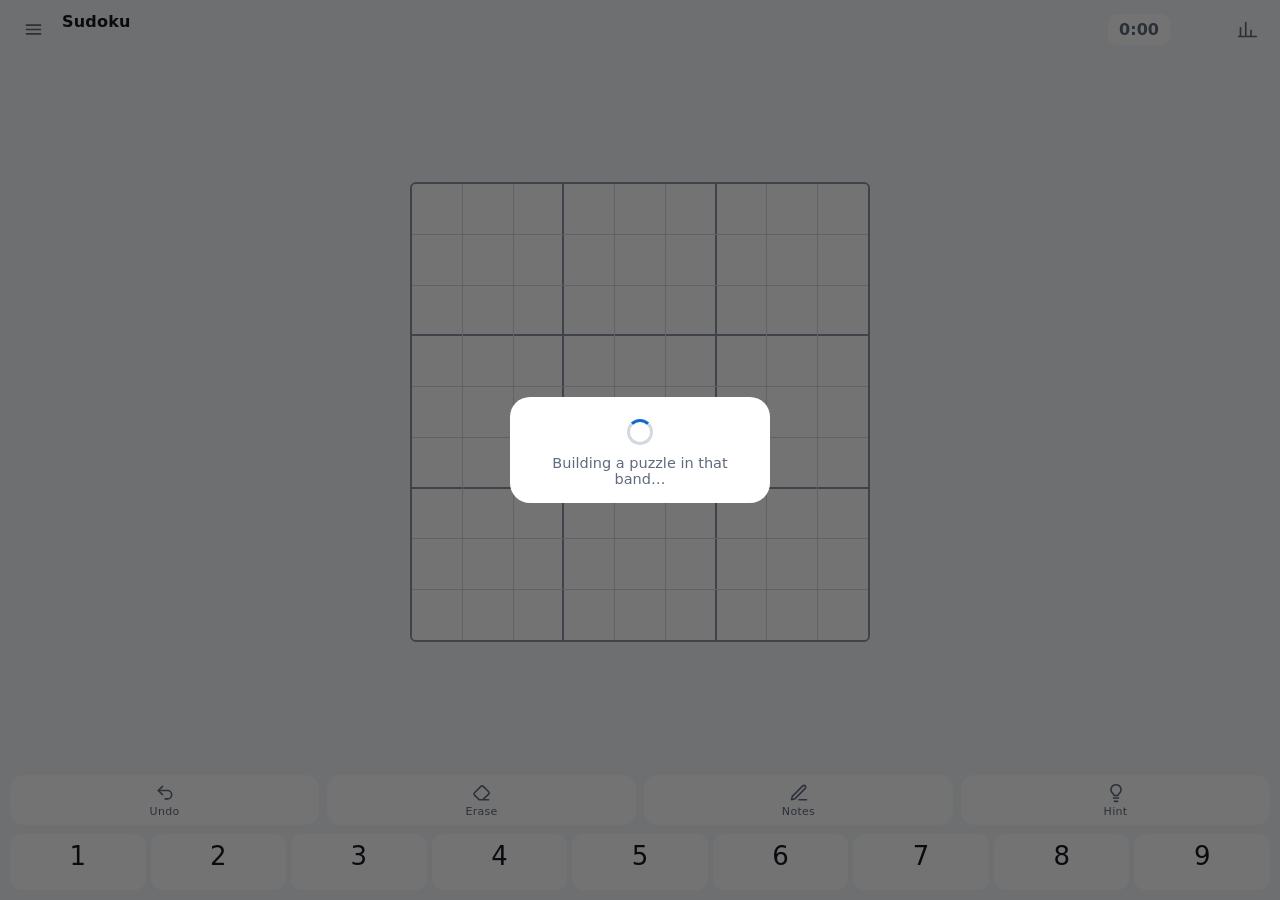
<file: index.html>
<!DOCTYPE html>
<html lang="en" data-theme="dark">
<head>
<meta charset="utf-8">
<title>Sudoku</title>
<meta name="viewport" content="width=device-width, initial-scale=1, maximum-scale=1, viewport-fit=cover, user-scalable=no">
<meta name="theme-color" content="#0e1013">
<meta name="apple-mobile-web-app-capable" content="yes">
<meta name="mobile-web-app-capable" content="yes">
<meta name="apple-mobile-web-app-status-bar-style" content="black-translucent">
<meta name="apple-mobile-web-app-title" content="Sudoku">
<meta name="referrer" content="no-referrer">
<meta name="robots" content="noindex, nofollow">
<link rel="apple-touch-icon" href="[data-uri]">
<link rel="icon" href="[data-uri]">
<link id="manifest" rel="manifest">
<style>/* ---------- theme ---------- */
:root {
  --bg: #0e1013;
  --surface: #161a20;
  --surface-2: #1e232b;
  --line: #2b323c;
  --line-strong: #4d5765;
  --text: #e7ebf1;
  --muted: #8d97a7;
  --given: #e7ebf1;
  --entered: #66b2ff;
  --note: #79849a;
  --sel-bg: #14314f;
  --peer-bg: #171d25;
  --same-bg: #1a2733;
  --bad: #ff6b6b;
  --good: #5ed19a;
  --accent: #66b2ff;
  --radius: 14px;
  --tap: rgba(255,255,255,.06);
}
:root[data-theme="light"] {
  --bg: #f4f6f9;
  --surface: #ffffff;
  --surface-2: #eef1f5;
  --line: #d3d9e2;
  --line-strong: #8b95a5;
  --text: #141922;
  --muted: #5f6b7c;
  --given: #141922;
  --entered: #1668cc;
  --note: #6b7686;
  --sel-bg: #cfe3fb;
  --peer-bg: #e8edf4;
  --same-bg: #dbe6f4;
  --bad: #d13b3b;
  --good: #17875a;
  --accent: #1668cc;
  --tap: rgba(0,0,0,.05);
}

* { box-sizing: border-box; -webkit-tap-highlight-color: transparent; touch-action: manipulation; }
html, body {
  margin: 0; padding: 0; height: 100%;
  background: var(--bg); color: var(--text);
  font-family: -apple-system, BlinkMacSystemFont, "SF Pro Text", "Segoe UI", system-ui, sans-serif;
  font-variant-numeric: tabular-nums;
  overscroll-behavior: none;
  -webkit-user-select: none; user-select: none;
  -webkit-text-size-adjust: 100%;
}
body { display: flex; flex-direction: column; }
button { font: inherit; color: inherit; background: none; border: 0; margin: 0; padding: 0; cursor: pointer; }

/* ---------- app shell ---------- */
#app {
  flex: 1; display: flex; flex-direction: column;
  padding: env(safe-area-inset-top) env(safe-area-inset-right) env(safe-area-inset-bottom) env(safe-area-inset-left);
  min-height: 0;
}

/* ---------- top bar ---------- */
.topbar {
  display: flex; align-items: center; gap: 10px;
  padding: 10px 14px 6px;
  flex: 0 0 auto;
}
.topbar .meta { display: flex; flex-direction: column; line-height: 1.15; min-width: 0; }
.topbar .band { font-size: 16px; font-weight: 620; letter-spacing: .2px; }
.topbar .sub { font-size: 12px; color: var(--muted); white-space: nowrap; overflow: hidden; text-overflow: ellipsis; }
.topbar .band { overflow: hidden; text-overflow: ellipsis; white-space: nowrap; }
.topbar .spacer { flex: 1; }
.iconbtn {
  width: 38px; height: 38px; border-radius: 10px;
  display: grid; place-items: center; color: var(--muted);
}
.iconbtn:active { background: var(--tap); }
.iconbtn svg { width: 21px; height: 21px; fill: none; stroke: currentColor; stroke-width: 1.9; stroke-linecap: round; stroke-linejoin: round; }
.timer {
  font-size: 16px; font-weight: 600; color: var(--muted);
  padding: 6px 10px; border-radius: 9px; background: var(--surface);
  min-width: 62px; text-align: center;
}
.timer.hidden-timer { visibility: hidden; }

/* ---------- board ---------- */
.boardwrap { flex: 1 1 auto; display: grid; place-items: center; min-height: 0; padding: 4px 12px; }
.board {
  width: min(100%, calc(100dvh - 300px), 460px);
  aspect-ratio: 1;
  display: grid;
  grid-template-columns: repeat(9, 1fr);
  grid-template-rows: repeat(9, 1fr);
  background: var(--line);
  gap: 1px;
  border: 2px solid var(--line-strong);
  border-radius: 6px;
  overflow: hidden;
  touch-action: manipulation;
}
.cell {
  position: relative;
  background: var(--surface);
  display: grid; place-items: center;
  font-size: clamp(19px, 6vw, 30px); /* fallback for browsers without container queries */
  font-size: clamp(12px, 6.6cqi, 30px); /* 1cqi = 1% of board width, so digits track the cell at any screen shape */
  font-weight: 480;
  color: var(--entered);
  line-height: 1;
}
.cell.given { color: var(--given); font-weight: 640; }
.cell.peer { background: var(--peer-bg); }
.cell.same { background: var(--same-bg); }
.cell.sel { background: var(--sel-bg); }
.cell.bad { color: var(--bad); }
.cell.bad.given { color: var(--bad); }
.cell.hintcell { box-shadow: inset 0 0 0 2px var(--good); }
/* 3x3 box separators */
.cell[data-c="2"], .cell[data-c="5"] { margin-right: -1px; border-right: 2px solid var(--line-strong); }
.cell[data-r="2"], .cell[data-r="5"] { margin-bottom: -1px; border-bottom: 2px solid var(--line-strong); }

.notes {
  position: absolute; inset: 4%;
  display: grid; grid-template-columns: repeat(3, 1fr); grid-template-rows: repeat(3, 1fr);
  font-size: clamp(8px, 2.4vw, 12px); font-size: clamp(6px, 2.55cqi, 12px);
  font-weight: 500; color: var(--note);
  pointer-events: none;
}
.notes span { display: grid; place-items: center; }
.notes span.hi { color: var(--accent); font-weight: 700; }

/* ---------- controls ---------- */
.controls { flex: 0 0 auto; padding: 6px 10px 10px; }
.toolrow { display: grid; grid-template-columns: repeat(4, 1fr); gap: 8px; margin-bottom: 9px; }
.tool {
  height: 50px; border-radius: var(--radius); background: var(--surface);
  display: flex; flex-direction: column; align-items: center; justify-content: center; gap: 2px;
  color: var(--muted); font-size: 11px; letter-spacing: .3px;
  position: relative;
}
.tool svg { width: 20px; height: 20px; fill: none; stroke: currentColor; stroke-width: 1.9; stroke-linecap: round; stroke-linejoin: round; }
.tool:active { background: var(--surface-2); }
.tool.on { color: var(--bg); background: var(--accent); }
.tool.on .badge { background: var(--bg); color: var(--accent); }
.tool[disabled] { opacity: .35; }
.badge {
  position: absolute; top: 5px; right: 8px; font-size: 10px; font-weight: 700;
  background: var(--accent); color: var(--bg); border-radius: 8px; padding: 1px 5px;
}

.keypad { display: grid; grid-template-columns: repeat(9, 1fr); gap: 5px; }
.key {
  height: 56px; border-radius: 11px; background: var(--surface);
  display: flex; flex-direction: column; align-items: center; justify-content: center;
  font-size: 26px; font-weight: 520; color: var(--text);
}
.key:active { background: var(--accent); color: var(--bg); }
.key .left { font-size: 10px; color: var(--muted); margin-top: 1px; height: 11px; }
.key:active .left { color: var(--bg); }
.key.done { color: var(--muted); opacity: .38; }
.keypad.notemode .key { color: var(--note); font-size: 22px; }

/* ---------- sheets ---------- */
.sheet {
  position: fixed; inset: 0; z-index: 50;
  background: var(--bg);
  display: flex; flex-direction: column;
  padding: env(safe-area-inset-top) env(safe-area-inset-right) env(safe-area-inset-bottom) env(safe-area-inset-left);
  transform: translateY(100%); transition: transform .22s ease;
  overscroll-behavior: contain;
}
.sheet.open { transform: translateY(0); }
.sheet header {
  display: flex; align-items: center; gap: 10px; padding: 12px 14px;
  border-bottom: 1px solid var(--line); flex: 0 0 auto;
}
.sheet header h2 { margin: 0; font-size: 18px; font-weight: 640; flex: 1; }
.sheet .body { flex: 1; overflow-y: auto; -webkit-overflow-scrolling: touch; padding: 14px 14px 40px; }

.group { background: var(--surface); border-radius: var(--radius); overflow: hidden; margin-bottom: 16px; }
.group h3 {
  margin: 0; padding: 12px 14px 6px; font-size: 12px; font-weight: 700;
  letter-spacing: .8px; text-transform: uppercase; color: var(--muted);
}
.row {
  display: flex; align-items: center; gap: 12px; padding: 12px 14px;
  border-top: 1px solid var(--line);
}
.group h3 + .row { border-top: 0; }
.row .label { flex: 1; font-size: 15.5px; }
.row .label small { display: block; color: var(--muted); font-size: 12.5px; margin-top: 2px; line-height: 1.35; }
.row.tappable:active { background: var(--surface-2); }

.switch { width: 46px; height: 28px; border-radius: 14px; background: var(--line); position: relative; flex: 0 0 auto; transition: background .15s; }
.switch::after { content: ""; position: absolute; top: 3px; left: 3px; width: 22px; height: 22px; border-radius: 50%; background: #fff; transition: transform .15s; }
.switch.on { background: var(--accent); }
.switch.on::after { transform: translateX(18px); }

.seg { display: flex; background: var(--surface-2); border-radius: 10px; padding: 3px; gap: 3px; }
.seg button { flex: 1; padding: 7px 10px; border-radius: 8px; font-size: 13.5px; color: var(--muted); white-space: nowrap; }
.seg button.on { background: var(--accent); color: var(--bg); font-weight: 600; }

.bigbtn {
  display: block; width: 100%; padding: 15px; border-radius: var(--radius);
  background: var(--accent); color: var(--bg); font-size: 17px; font-weight: 640; text-align: center;
  margin-bottom: 10px;
}
.bigbtn.ghost { background: var(--surface); color: var(--text); }
.bigbtn:active { opacity: .8; }

/* ---------- stats ---------- */
.cards { display: grid; grid-template-columns: repeat(3, 1fr); gap: 8px; margin-bottom: 16px; }
.card { background: var(--surface); border-radius: var(--radius); padding: 13px 10px; text-align: center; }
.card .v { font-size: 24px; font-weight: 660; }
.card .k { font-size: 11.5px; color: var(--muted); margin-top: 3px; letter-spacing: .3px; }

table.stats { width: 100%; border-collapse: collapse; font-size: 14px; }
table.stats th { text-align: right; color: var(--muted); font-weight: 600; font-size: 11px; text-transform: uppercase; letter-spacing: .6px; padding: 10px 6px 8px; }
table.stats th:first-child, table.stats td:first-child { text-align: left; padding-left: 14px; }
table.stats th:last-child, table.stats td:last-child { padding-right: 14px; }
table.stats td { padding: 9px 6px; text-align: right; border-top: 1px solid var(--line); }
.trend.up { color: var(--good); }
.trend.down { color: var(--bad); }

.chartbox { background: var(--surface); border-radius: var(--radius); padding: 12px 6px 6px; margin-bottom: 16px; }
.chartbox svg { display: block; width: 100%; height: auto; }
.chart-note { font-size: 12.5px; color: var(--muted); padding: 4px 10px 6px; line-height: 1.4; }

.log { font-size: 13.5px; }
.log .entry { display: flex; gap: 10px; align-items: baseline; padding: 9px 14px; border-top: 1px solid var(--line); }
.log .entry .when { color: var(--muted); width: 100px; flex: 0 0 auto; font-size: 12.5px; }
.log .entry .b { flex: 1; }
.log .entry .t { font-weight: 620; }

textarea.exportbox {
  width: 100%; height: 160px; background: var(--surface-2); color: var(--text);
  border: 1px solid var(--line); border-radius: 10px; padding: 10px;
  font-family: ui-monospace, Menlo, monospace; font-size: 12px;
  -webkit-user-select: text; user-select: text;
}

/* ---------- toast / dialog ---------- */
.toast {
  position: fixed; left: 50%; bottom: calc(96px + env(safe-area-inset-bottom));
  transform: translate(-50%, 12px); z-index: 90;
  background: var(--surface-2); color: var(--text);
  padding: 11px 16px; border-radius: 12px; font-size: 14.5px;
  box-shadow: 0 8px 30px rgba(0,0,0,.45);
  opacity: 0; pointer-events: none; transition: opacity .18s, transform .18s;
  max-width: 84vw; text-align: center; line-height: 1.35;
}
.toast.show { opacity: 1; transform: translate(-50%, 0); }

.modal {
  position: fixed; inset: 0; z-index: 80; display: none;
  align-items: center; justify-content: center; padding: 22px;
  background: rgba(0,0,0,.55);
}
.modal.open { display: flex; }
.modal .panel {
  background: var(--surface); border-radius: 20px; padding: 22px 20px 16px;
  width: 100%; max-width: 380px; max-height: 88dvh; overflow-y: auto;
}
.modal h2 { margin: 0 0 4px; font-size: 22px; font-weight: 680; text-align: center; }
.modal .lead { text-align: center; color: var(--muted); font-size: 14px; margin-bottom: 16px; }
.resultgrid { display: grid; grid-template-columns: repeat(2, 1fr); gap: 8px; margin-bottom: 18px; }
.resultgrid div { background: var(--surface-2); border-radius: 11px; padding: 11px; text-align: center; }
.resultgrid .v { font-size: 20px; font-weight: 640; }
.resultgrid .k { font-size: 11px; color: var(--muted); margin-top: 2px; }
.rating { display: flex; gap: 7px; margin-bottom: 6px; }
.rating button { flex: 1; padding: 13px 0; border-radius: 11px; background: var(--surface-2); font-size: 18px; }
.rating button.on { background: var(--accent); color: var(--bg); font-weight: 700; }
.rating-labels { display: flex; justify-content: space-between; font-size: 11px; color: var(--muted); margin-bottom: 16px; padding: 0 2px; }

.paused-overlay {
  position: absolute; inset: 0; background: var(--bg);
  display: grid; place-items: center; border-radius: 6px; z-index: 5;
  font-size: 16px; color: var(--muted);
}
.hide { display: none !important; }
.spinner {
  width: 26px; height: 26px; border-radius: 50%;
  border: 3px solid var(--line); border-top-color: var(--accent);
  animation: spin .8s linear infinite; margin: 0 auto 10px;
}
@keyframes spin { to { transform: rotate(360deg); } }
</style>
</head>
<body>

<div id="app">
  <div class="topbar">
    <button class="iconbtn" id="btnMenu" aria-label="Menu">
      <svg viewBox="0 0 24 24"><path d="M4 7h16M4 12h16M4 17h16"/></svg>
    </button>
    <div class="meta">
      <div class="band" id="mBand">Sudoku</div>
      <div class="sub" id="mSub">&nbsp;</div>
    </div>
    <div class="spacer"></div>
    <div class="timer" id="mTimer">0:00</div>
    <button class="iconbtn" id="btnPause" aria-label="Pause"><svg viewBox="0 0 24 24" id="pauseIcon"></svg></button>
    <button class="iconbtn" id="btnStats" aria-label="Statistics">
      <svg viewBox="0 0 24 24"><path d="M4 20V10M10 20V4M16 20v-7M22 20H2"/></svg>
    </button>
  </div>

  <div class="boardwrap">
    <div style="position:relative;width:min(100%,calc(100dvh - 300px),460px);aspect-ratio:1;container-type:inline-size">
      <div class="board" id="board"></div>
      <div class="paused-overlay hide" id="pausedOverlay">Paused — tap to resume</div>
    </div>
  </div>

  <div class="controls">
    <div class="toolrow">
      <button class="tool" id="btnUndo"><svg viewBox="0 0 24 24"><path d="M9 14L4 9l5-5"/><path d="M4 9h11a5 5 0 0 1 0 10h-3"/></svg>Undo</button>
      <button class="tool" id="btnErase"><svg viewBox="0 0 24 24"><path d="M20 20H8.5L3 14.5a2 2 0 0 1 0-2.8l7.7-7.7a2 2 0 0 1 2.8 0l6.5 6.5a2 2 0 0 1 0 2.8L13 20"/></svg>Erase</button>
      <button class="tool" id="btnNotes"><svg viewBox="0 0 24 24"><path d="M12 20h9"/><path d="M16.5 3.5a2.1 2.1 0 0 1 3 3L7 19l-4 1 1-4z"/></svg>Notes</button>
      <button class="tool" id="btnHint"><svg viewBox="0 0 24 24"><path d="M9 18h6M10 22h4"/><path d="M12 2a6 6 0 0 0-3.6 10.8c.6.5 1.1 1.4 1.2 2.2h4.8c.1-.8.6-1.7 1.2-2.2A6 6 0 0 0 12 2z"/></svg>Hint</button>
    </div>
    <div class="keypad" id="keypad"></div>
  </div>
</div>

<!-- ============ menu ============ -->
<div class="sheet" id="sheetMenu">
  <header>
    <h2>Menu</h2>
    <button class="iconbtn" id="closeMenu" aria-label="Close"><svg viewBox="0 0 24 24"><path d="M18 6L6 18M6 6l12 12"/></svg></button>
  </header>
  <div class="body">
    <div class="group">
      <h3>New puzzle</h3>
      <div class="row" style="flex-direction:column;align-items:stretch;gap:9px">
        <div class="seg" id="bandPick" style="flex-wrap:wrap">
          <button data-v="gentle">Gentle</button>
          <button data-v="steady">Steady</button>
          <button data-v="tough">Tough</button>
          <button data-v="fiendish">Fiendish</button>
        </div>
        <div style="font-size:12.5px;color:var(--muted);line-height:1.45">
          Gentle needs only singles. Steady adds locked candidates and pairs. Tough needs triples,
          X-wings and XY-wings. Fiendish needs XYZ-wings, swordfish or colouring.
          Every puzzle is graded by the techniques required to solve it and only released if its
          score lands inside a narrow window — so your times are comparable within a band.
        </div>
      </div>
    </div>
    <button class="bigbtn" id="btnStart">Start new puzzle</button>
    <button class="bigbtn ghost" id="btnResume">Back to current puzzle</button>

    <div class="group">
      <h3>Board</h3>
      <div class="row tappable"><div class="label">Highlight row, column and box<small>Shades every square that shares a unit with the selected one. Off by default.</small></div><div class="switch" id="swPeers"></div></div>
      <div class="row tappable"><div class="label">Highlight matching digits<small>Shades other squares holding the same number as the selected one.</small></div><div class="switch" id="swSame"></div></div>
      <div class="row tappable"><div class="label">Emphasise digit in notes<small>Bolds the selected digit wherever it appears in pencil marks.</small></div><div class="switch" id="swNoteHi"></div></div>
      <div class="row"><div class="label">Show mistakes<small>Conflicts flags repeats in a row, column or box. Against solution flags any wrong digit immediately.</small></div></div>
      <div class="row"><div class="seg" id="segMistakes" style="flex:1"><button data-v="off">Off</button><button data-v="conflicts">Conflicts</button><button data-v="solution">Solution</button></div></div>
    </div>

    <div class="group">
      <h3>Assistance</h3>
      <div class="row tappable"><div class="label">Auto candidate marks<small>Fills every square's pencil marks for you and keeps them current. Disables hand-written notes.</small></div><div class="switch" id="swAutoC"></div></div>
      <div class="row tappable"><div class="label">Clear notes when placing<small>Placing a digit removes it from the pencil marks of its row, column and box.</small></div><div class="switch" id="swClearNotes"></div></div>
    </div>

    <div class="group">
      <h3>Session</h3>
      <div class="row tappable"><div class="label">Show timer<small>The clock keeps running either way — this only hides the display.</small></div><div class="switch" id="swTimer"></div></div>
      <div class="row tappable"><div class="label">Pause when app is hidden<small>Stops the clock when you switch away, so an interruption doesn't skew the log.</small></div><div class="switch" id="swAutoPause"></div></div>
      <div class="row tappable"><div class="label">Haptics<small>Short buzz on a wrong digit and on completion.</small></div><div class="switch" id="swHaptics"></div></div>
      <div class="row tappable"><div class="label">Ask how it felt after a solve<small>One tap, 1–5. Stored with the solve and exported alongside it.</small></div><div class="switch" id="swCheckin"></div></div>
      <div class="row tappable"><div class="label">Symmetric clue layout<small>Rotationally symmetric givens. Turning this off widens the pool of puzzles slightly.</small></div><div class="switch" id="swSym"></div></div>
    </div>

    <div class="group">
      <h3>Appearance</h3>
      <div class="row"><div class="seg" id="segTheme" style="flex:1"><button data-v="auto">Auto</button><button data-v="dark">Dark</button><button data-v="light">Light</button></div></div>
    </div>

    <div class="group">
      <h3>About</h3>
      <div class="row"><div class="label" style="font-size:13.5px;line-height:1.5;color:var(--muted)">
        This app makes no network requests of any kind. There is no analytics, no crash reporting,
        no remote config, no fonts or scripts loaded from anywhere. Puzzles are generated on your
        device; your history is stored in this browser's local storage and nowhere else.
        Delete the app or clear site data and it is gone. Export your log any time from Stats.
      </div></div>
      <div class="row"><div class="label" style="font-size:12.5px;color:var(--muted)">Build 2026-08-08 17:40 · msl0ntun</div></div>
    </div>
  </div>
</div>

<!-- ============ stats ============ -->
<div class="sheet" id="sheetStats">
  <header>
    <h2>Progress</h2>
    <button class="iconbtn" id="closeStats" aria-label="Close"><svg viewBox="0 0 24 24"><path d="M18 6L6 18M6 6l12 12"/></svg></button>
  </header>
  <div class="body">
    <div class="cards">
      <div class="card"><div class="v" id="sTotal">0</div><div class="k">SOLVED</div></div>
      <div class="card"><div class="v" id="sStreak">0</div><div class="k">DAY STREAK</div></div>
      <div class="card"><div class="v" id="sToday">0</div><div class="k">TODAY</div></div>
    </div>

    <div class="seg" id="chartPick" style="margin-bottom:10px">
      <button data-v="all" class="on">Pace</button>
      <button data-v="gentle">Gentle</button>
      <button data-v="steady">Steady</button>
      <button data-v="tough">Tough</button>
      <button data-v="fiendish">Fiendish</button>
    </div>
    <div class="chartbox">
      <div id="chart"></div>
      <div class="chart-note" id="chartNote"></div>
    </div>

    <div class="group"><table class="stats" id="statTable"></table></div>

    <div class="group">
      <h3>Recent solves</h3>
      <div class="log" id="log"></div>
    </div>

    <div class="group">
      <h3>Your data</h3>
      <div class="row" style="flex-direction:column;align-items:stretch;gap:9px">
        <div class="seg">
          <button id="btnCSV">Export CSV</button>
          <button id="btnJSON">Export JSON</button>
          <button id="btnCopy">Copy</button>
          <button id="btnImport">Import</button>
        </div>
        <textarea class="exportbox hide" id="exportBox" spellcheck="false" placeholder="Exported data appears here. Paste a JSON export in and tap Import to merge it."></textarea>
        <div style="font-size:12.5px;color:var(--muted);line-height:1.45">
          CSV columns include the difficulty score and pace (seconds per point), so a spreadsheet
          can compare sessions across bands. Import merges by timestamp and never duplicates.
        </div>
      </div>
    </div>
    <button class="bigbtn ghost" id="btnWipe" style="color:var(--bad)">Erase all history</button>
  </div>
</div>

<!-- ============ result ============ -->
<div class="modal" id="modalDone">
  <div class="panel">
    <h2>Solved</h2>
    <div class="lead" id="rLead"></div>
    <div class="resultgrid">
      <div><div class="v" id="rTime">—</div><div class="k">TIME</div></div>
      <div><div class="v" id="rPace">—</div><div class="k">PER DIFFICULTY POINT</div></div>
      <div><div class="v" id="rErr">0</div><div class="k">WRONG ENTRIES</div></div>
      <div><div class="v" id="rHint">0</div><div class="k">HINTS</div></div>
    </div>
    <div class="lead" id="rBest" style="margin-top:-8px"></div>
    <div id="checkinBlock">
      <div class="lead" style="margin-bottom:8px">How did that feel?</div>
      <div class="rating" id="rating">
        <button data-v="1">1</button><button data-v="2">2</button><button data-v="3">3</button><button data-v="4">4</button><button data-v="5">5</button>
      </div>
      <div class="rating-labels"><span>foggy</span><span>sharp</span></div>
    </div>
    <button class="bigbtn" id="doneNew">Another one</button>
    <button class="bigbtn ghost" id="doneStats">See progress</button>
  </div>
</div>

<div class="modal" id="modalBusy">
  <div class="panel" style="text-align:center;max-width:260px">
    <div class="spinner"></div>
    <div style="font-size:14.5px;color:var(--muted)">Building a puzzle in that band…</div>
  </div>
</div>

<div class="toast" id="toast"></div>

<script id="engine-src">/* ============================================================
   sudoku engine — generator, human-technique solver, grader
   pure JS, no deps. usable in a worker or node.
   grid: Int8Array(81), 0 = empty, 1..9 = digit
   cands: Uint16Array(81), bit (d-1) set = digit d possible
   ============================================================ */
(function (root) {
  'use strict';

  // ---------- geometry ----------
  const ROW = new Int8Array(81), COL = new Int8Array(81), BOX = new Int8Array(81);
  for (let i = 0; i < 81; i++) {
    ROW[i] = (i / 9) | 0;
    COL[i] = i % 9;
    BOX[i] = ((ROW[i] / 3) | 0) * 3 + ((COL[i] / 3) | 0);
  }
  // 27 units: 0-8 rows, 9-17 cols, 18-26 boxes
  const UNITS = [];
  for (let r = 0; r < 9; r++) { const u = []; for (let c = 0; c < 9; c++) u.push(r * 9 + c); UNITS.push(u); }
  for (let c = 0; c < 9; c++) { const u = []; for (let r = 0; r < 9; r++) u.push(r * 9 + c); UNITS.push(u); }
  for (let b = 0; b < 9; b++) {
    const u = [], br = ((b / 3) | 0) * 3, bc = (b % 3) * 3;
    for (let r = 0; r < 3; r++) for (let c = 0; c < 3; c++) u.push((br + r) * 9 + bc + c);
    UNITS.push(u);
  }
  const UNITS_OF = [];   // cell -> [rowUnit, colUnit, boxUnit]
  for (let i = 0; i < 81; i++) UNITS_OF.push([ROW[i], 9 + COL[i], 18 + BOX[i]]);
  const PEERS = [];      // cell -> 20 peers
  const PEERMASK = [];   // cell -> Set-like Uint8Array(81)
  for (let i = 0; i < 81; i++) {
    const s = new Set();
    for (const u of UNITS_OF[i]) for (const j of UNITS[u]) if (j !== i) s.add(j);
    PEERS.push(Array.from(s));
    const m = new Uint8Array(81); for (const j of s) m[j] = 1; PEERMASK.push(m);
  }
  const sees = (a, b) => a !== b && PEERMASK[a][b] === 1;

  // ---------- bit helpers ----------
  const BIT = new Uint16Array(10);
  for (let d = 1; d <= 9; d++) BIT[d] = 1 << (d - 1);
  const ALL = 0x1ff;
  const POPCNT = new Uint8Array(512);
  for (let m = 0; m < 512; m++) POPCNT[m] = (m & 1) + POPCNT[m >> 1];
  function bitsOf(mask) { const out = []; for (let d = 1; d <= 9; d++) if (mask & BIT[d]) out.push(d); return out; }
  function lowestDigit(mask) { for (let d = 1; d <= 9; d++) if (mask & BIT[d]) return d; return 0; }

  // ---------- rng (seedable, so puzzles are reproducible) ----------
  function mulberry32(a) {
    return function () {
      a |= 0; a = (a + 0x6D2B79F5) | 0;
      let t = Math.imul(a ^ (a >>> 15), 1 | a);
      t = (t + Math.imul(t ^ (t >>> 7), 61 | t)) ^ t;
      return ((t ^ (t >>> 14)) >>> 0) / 4294967296;
    };
  }
  function shuffle(arr, rnd) {
    for (let i = arr.length - 1; i > 0; i--) {
      const j = (rnd() * (i + 1)) | 0;
      const t = arr[i]; arr[i] = arr[j]; arr[j] = t;
    }
    return arr;
  }

  // ---------- candidates ----------
  function computeCands(grid) {
    const c = new Uint16Array(81);
    for (let i = 0; i < 81; i++) {
      if (grid[i]) { c[i] = 0; continue; }
      let m = ALL;
      const p = PEERS[i];
      for (let k = 0; k < 20; k++) { const g = grid[p[k]]; if (g) m &= ~BIT[g]; }
      c[i] = m;
    }
    return c;
  }
  function place(grid, cands, i, d) {
    grid[i] = d; cands[i] = 0;
    const p = PEERS[i], nb = ~BIT[d];
    for (let k = 0; k < 20; k++) cands[p[k]] &= nb;
  }

  /* ---------- brute-force core ----------
     allocation-free: row/col/box masks with undo, MRV cell selection.
     `_g` is the shared working grid.
  */
  const _g = new Int8Array(81);
  const _rm = new Uint16Array(9), _cm = new Uint16Array(9), _bm = new Uint16Array(9);

  function loadMasks(grid) {
    _g.set(grid);
    _rm.fill(0); _cm.fill(0); _bm.fill(0);
    for (let i = 0; i < 81; i++) {
      const d = _g[i];
      if (!d) continue;
      const b = BIT[d];
      _rm[ROW[i]] |= b; _cm[COL[i]] |= b; _bm[BOX[i]] |= b;
    }
  }
  function pickMRV() {
    let best = -1, bestN = 10, bestMask = 0;
    for (let i = 0; i < 81; i++) {
      if (_g[i]) continue;
      const m = ALL & ~(_rm[ROW[i]] | _cm[COL[i]] | _bm[BOX[i]]);
      const n = POPCNT[m];
      if (n === 0) return { cell: -2, mask: 0 };      // dead end
      if (n < bestN) { bestN = n; best = i; bestMask = m; if (n === 1) break; }
    }
    return { cell: best, mask: bestMask };            // -1 = solved
  }
  function setCell(i, d) {
    const b = BIT[d];
    _g[i] = d; _rm[ROW[i]] |= b; _cm[COL[i]] |= b; _bm[BOX[i]] |= b;
  }
  function clearCell(i, d) {
    const nb = ~BIT[d];
    _g[i] = 0; _rm[ROW[i]] &= nb; _cm[COL[i]] &= nb; _bm[BOX[i]] &= nb;
  }

  function countSolutions(grid, limit) {
    limit = limit || 2;
    loadMasks(grid);
    let found = 0;
    (function rec() {
      const { cell, mask } = pickMRV();
      if (cell === -2) return;
      if (cell === -1) { found++; return; }
      for (let d = 1; d <= 9; d++) {
        if (!(mask & BIT[d])) continue;
        setCell(cell, d);
        rec();
        clearCell(cell, d);
        if (found >= limit) return;
      }
    })();
    return found;
  }

  function solveOne(grid, rnd) {
    loadMasks(grid);
    let ok = false;
    (function rec() {
      const { cell, mask } = pickMRV();
      if (cell === -2) return;
      if (cell === -1) { ok = true; return; }
      let ds = bitsOf(mask);
      if (rnd) ds = shuffle(ds, rnd);
      for (const d of ds) {
        setCell(cell, d);
        rec();
        if (ok) return;
        clearCell(cell, d);
      }
    })();
    return ok ? Int8Array.from(_g) : null;
  }

  // ---------- full grid generator ----------
  function randomFullGrid(rnd) {
    return solveOne(new Int8Array(81), rnd);
  }

  /* ============================================================
     human techniques
     each returns null, or {cost, name, placed?, elims?}
     they mutate grid/cands when applied
     ============================================================ */

  const T = {};

  T.nakedSingle = function (g, c) {
    for (let i = 0; i < 81; i++) {
      if (g[i]) continue;
      if (POPCNT[c[i]] === 1) { place(g, c, i, lowestDigit(c[i])); return { cost: 1, name: 'naked single' }; }
    }
    return null;
  };

  T.hiddenSingle = function (g, c) {
    for (let u = 0; u < 27; u++) {
      const cells = UNITS[u];
      for (let d = 1; d <= 9; d++) {
        const b = BIT[d];
        let spot = -1, n = 0, filled = false;
        for (let k = 0; k < 9; k++) {
          const i = cells[k];
          if (g[i] === d) { filled = true; break; }
          if (c[i] & b) { n++; spot = i; if (n > 1) break; }
        }
        if (!filled && n === 1) { place(g, c, spot, d); return { cost: 2, name: 'hidden single' }; }
      }
    }
    return null;
  };

  // locked candidates: pointing (box -> line) and claiming (line -> box)
  T.lockedCandidates = function (g, c) {
    // pointing
    for (let b = 18; b < 27; b++) {
      const cells = UNITS[b];
      for (let d = 1; d <= 9; d++) {
        const bit = BIT[d];
        const spots = [];
        for (const i of cells) if (c[i] & bit) spots.push(i);
        if (spots.length < 2) continue;
        const r = ROW[spots[0]], col = COL[spots[0]];
        const sameRow = spots.every(i => ROW[i] === r);
        const sameCol = spots.every(i => COL[i] === col);
        if (sameRow) {
          let n = 0;
          for (const i of UNITS[r]) if (BOX[i] !== BOX[spots[0]] && (c[i] & bit)) { c[i] &= ~bit; n++; }
          if (n) return { cost: 4, name: 'pointing pair' };
        }
        if (sameCol) {
          let n = 0;
          for (const i of UNITS[9 + col]) if (BOX[i] !== BOX[spots[0]] && (c[i] & bit)) { c[i] &= ~bit; n++; }
          if (n) return { cost: 4, name: 'pointing pair' };
        }
      }
    }
    // claiming
    for (let u = 0; u < 18; u++) {
      const cells = UNITS[u];
      for (let d = 1; d <= 9; d++) {
        const bit = BIT[d];
        const spots = [];
        for (const i of cells) if (c[i] & bit) spots.push(i);
        if (spots.length < 2) continue;
        const bx = BOX[spots[0]];
        if (!spots.every(i => BOX[i] === bx)) continue;
        let n = 0;
        for (const i of UNITS[18 + bx]) {
          if (cells.indexOf(i) === -1 && (c[i] & bit)) { c[i] &= ~bit; n++; }
        }
        if (n) return { cost: 4, name: 'claiming' };
      }
    }
    return null;
  };

  function nakedSubset(g, c, k, cost, name) {
    for (let u = 0; u < 27; u++) {
      const cells = UNITS[u].filter(i => !g[i] && POPCNT[c[i]] >= 2 && POPCNT[c[i]] <= k);
      const L = cells.length;
      if (L <= k) continue;
      const idx = new Array(k).fill(0).map((_, t) => t);
      const rec = (start, depth, mask, chosen) => {
        if (depth === k) {
          if (POPCNT[mask] !== k) return null;
          let n = 0;
          for (const i of UNITS[u]) {
            if (chosen.indexOf(i) !== -1 || g[i]) continue;
            if (c[i] & mask) { c[i] &= ~mask; n++; }
          }
          return n ? { cost, name } : null;
        }
        for (let t = start; t < L; t++) {
          const nm = mask | c[cells[t]];
          if (POPCNT[nm] > k) continue;
          chosen.push(cells[t]);
          const r = rec(t + 1, depth + 1, nm, chosen);
          chosen.pop();
          if (r) return r;
        }
        return null;
      };
      void idx;
      const r = rec(0, 0, 0, []);
      if (r) return r;
    }
    return null;
  }

  function hiddenSubset(g, c, k, cost, name) {
    for (let u = 0; u < 27; u++) {
      const cells = UNITS[u];
      const digits = [];
      const posOf = {};
      for (let d = 1; d <= 9; d++) {
        const bit = BIT[d];
        let placed = false, mask = 0;
        for (let t = 0; t < 9; t++) {
          const i = cells[t];
          if (g[i] === d) { placed = true; break; }
          if (c[i] & bit) mask |= 1 << t;
        }
        if (placed) continue;
        const n = POPCNT[mask];
        if (n >= 2 && n <= k) { digits.push(d); posOf[d] = mask; }
      }
      const L = digits.length;
      if (L < k) continue;
      const rec = (start, depth, posMask, dMask) => {
        if (depth === k) {
          if (POPCNT[posMask] !== k) return null;
          let n = 0;
          for (let t = 0; t < 9; t++) {
            if (!(posMask & (1 << t))) continue;
            const i = cells[t];
            const keep = c[i] & dMask;
            if (c[i] !== keep) { c[i] = keep; n++; }
          }
          return n ? { cost, name } : null;
        }
        for (let t = start; t < L; t++) {
          const nm = posMask | posOf[digits[t]];
          if (POPCNT[nm] > k) continue;
          const r = rec(t + 1, depth + 1, nm, dMask | BIT[digits[t]]);
          if (r) return r;
        }
        return null;
      };
      const r = rec(0, 0, 0, 0);
      if (r) return r;
    }
    return null;
  }

  T.nakedPair = (g, c) => nakedSubset(g, c, 2, 5, 'naked pair');
  T.hiddenPair = (g, c) => hiddenSubset(g, c, 2, 6, 'hidden pair');
  T.nakedTriple = (g, c) => nakedSubset(g, c, 3, 8, 'naked triple');
  T.hiddenTriple = (g, c) => hiddenSubset(g, c, 3, 10, 'hidden triple');
  T.nakedQuad = (g, c) => nakedSubset(g, c, 4, 12, 'naked quad');

  // basic fish: X-Wing (n=2), Swordfish (n=3), Jellyfish (n=4)
  function fish(g, c, n, cost, name) {
    for (let d = 1; d <= 9; d++) {
      const bit = BIT[d];
      for (let dir = 0; dir < 2; dir++) {          // 0: rows as base, 1: cols as base
        const lines = [];
        for (let a = 0; a < 9; a++) {
          let mask = 0, cnt = 0;
          for (let b = 0; b < 9; b++) {
            const i = dir === 0 ? a * 9 + b : b * 9 + a;
            if (g[i] === d) { cnt = 99; break; }
            if (c[i] & bit) { mask |= 1 << b; cnt++; }
          }
          if (cnt >= 2 && cnt <= n) lines.push({ a, mask });
        }
        const L = lines.length;
        if (L < n) continue;
        const rec = (start, depth, mask, chosen) => {
          if (depth === n) {
            if (POPCNT[mask] !== n) return null;
            let elim = 0;
            for (let b = 0; b < 9; b++) {
              if (!(mask & (1 << b))) continue;
              for (let a = 0; a < 9; a++) {
                if (chosen.indexOf(a) !== -1) continue;
                const i = dir === 0 ? a * 9 + b : b * 9 + a;
                if (c[i] & bit) { c[i] &= ~bit; elim++; }
              }
            }
            return elim ? { cost, name } : null;
          }
          for (let t = start; t < L; t++) {
            const nm = mask | lines[t].mask;
            if (POPCNT[nm] > n) continue;
            chosen.push(lines[t].a);
            const r = rec(t + 1, depth + 1, nm, chosen);
            chosen.pop();
            if (r) return r;
          }
          return null;
        };
        const r = rec(0, 0, 0, []);
        if (r) return r;
      }
    }
    return null;
  }

  T.xWing = (g, c) => fish(g, c, 2, 14, 'X-wing');
  T.swordfish = (g, c) => fish(g, c, 3, 18, 'swordfish');
  T.jellyfish = (g, c) => fish(g, c, 4, 22, 'jellyfish');

  T.xyWing = function (g, c) {
    const bi = [];
    for (let i = 0; i < 81; i++) if (!g[i] && POPCNT[c[i]] === 2) bi.push(i);
    for (const p of bi) {
      const [a, b] = bitsOf(c[p]);
      for (const q of bi) {
        if (q === p || !sees(p, q)) continue;
        for (const r of bi) {
          if (r === p || r === q || !sees(p, r)) continue;
          const cq = c[q], cr = c[r];
          // q = {a,x}, r = {b,x}
          let x = 0;
          if ((cq & BIT[a]) && (cr & BIT[b])) {
            const xq = cq & ~BIT[a], xr = cr & ~BIT[b];
            if (xq === xr && xq !== BIT[b] && xq !== BIT[a]) x = lowestDigit(xq);
          }
          if (!x) continue;
          const bit = BIT[x];
          let elim = 0;
          for (let i = 0; i < 81; i++) {
            if (g[i] || i === p || i === q || i === r) continue;
            if (sees(i, q) && sees(i, r) && (c[i] & bit)) { c[i] &= ~bit; elim++; }
          }
          if (elim) return { cost: 16, name: 'XY-wing' };
        }
      }
    }
    return null;
  };

  T.xyzWing = function (g, c) {
    for (let p = 0; p < 81; p++) {
      if (g[p] || POPCNT[c[p]] !== 3) continue;
      const ds = bitsOf(c[p]);
      const pool = PEERS[p].filter(i => !g[i] && POPCNT[c[i]] === 2 && (c[i] & c[p]) === c[i]);
      for (let a = 0; a < pool.length; a++) {
        for (let b = a + 1; b < pool.length; b++) {
          const q = pool[a], r = pool[b];
          if ((c[q] | c[r]) !== c[p]) continue;
          const shared = c[q] & c[r];
          if (POPCNT[shared] !== 1) continue;
          const x = lowestDigit(shared), bit = BIT[x];
          let elim = 0;
          for (let i = 0; i < 81; i++) {
            if (g[i] || i === p || i === q || i === r) continue;
            if (sees(i, p) && sees(i, q) && sees(i, r) && (c[i] & bit)) { c[i] &= ~bit; elim++; }
          }
          if (elim) return { cost: 17, name: 'XYZ-wing' };
        }
      }
      void ds;
    }
    return null;
  };

  // simple colouring on conjugate pairs
  T.coloring = function (g, c) {
    for (let d = 1; d <= 9; d++) {
      const bit = BIT[d];
      // build conjugate-pair graph
      const adj = new Map();
      const addEdge = (i, j) => {
        if (!adj.has(i)) adj.set(i, []);
        if (!adj.has(j)) adj.set(j, []);
        adj.get(i).push(j); adj.get(j).push(i);
      };
      for (let u = 0; u < 27; u++) {
        const spots = [];
        let placed = false;
        for (const i of UNITS[u]) { if (g[i] === d) { placed = true; break; } if (c[i] & bit) spots.push(i); }
        if (!placed && spots.length === 2) addEdge(spots[0], spots[1]);
      }
      if (!adj.size) continue;
      const color = new Map();
      for (const start of adj.keys()) {
        if (color.has(start)) continue;
        const comp = [];
        color.set(start, 0); comp.push(start);
        const stack = [start];
        while (stack.length) {
          const i = stack.pop();
          for (const j of adj.get(i)) {
            if (!color.has(j)) { color.set(j, 1 - color.get(i)); comp.push(j); stack.push(j); }
          }
        }
        if (comp.length < 4) continue;
        const A = comp.filter(i => color.get(i) === 0);
        const B = comp.filter(i => color.get(i) === 1);
        // rule 2: two same-colour cells in one unit -> that colour is all false
        for (const set of [A, B]) {
          for (let x = 0; x < set.length; x++) for (let y = x + 1; y < set.length; y++) {
            if (sees(set[x], set[y])) {
              let elim = 0;
              for (const i of set) if (c[i] & bit) { c[i] &= ~bit; elim++; }
              if (elim) return { cost: 20, name: 'colouring' };
            }
          }
        }
        // rule 4: a cell seeing both colours can't be d
        let elim = 0;
        for (let i = 0; i < 81; i++) {
          if (g[i] || !(c[i] & bit) || color.has(i)) continue;
          const seesA = A.some(j => sees(i, j));
          const seesB = B.some(j => sees(i, j));
          if (seesA && seesB) { c[i] &= ~bit; elim++; }
        }
        if (elim) return { cost: 20, name: 'colouring' };
      }
    }
    return null;
  };

  const LADDER = [
    T.nakedSingle, T.hiddenSingle,
    T.lockedCandidates,
    T.nakedPair, T.hiddenPair,
    T.nakedTriple, T.hiddenTriple, T.nakedQuad,
    T.xWing, T.xyWing, T.xyzWing,
    T.swordfish, T.coloring, T.jellyfish
  ];

  /* ---------- grader ----------
     solves with human techniques only.
     returns {solved, hardest, hardestName, total, moves, counts}
     `total` is the effort score used for consistency banding.
  */
  function grade(puzzle) {
    const g = Int8Array.from(puzzle);
    const c = computeCands(g);
    let hardest = 0, hardestName = 'given', total = 0, moves = 0;
    const counts = Object.create(null);
    let guard = 0;
    while (guard++ < 2000) {
      let empty = 0;
      for (let i = 0; i < 81; i++) if (!g[i]) empty++;
      if (empty === 0) break;
      let step = null;
      for (const t of LADDER) { step = t(g, c); if (step) break; }
      if (!step) return { solved: false, hardest: 99, hardestName: 'beyond', total: 9999, moves, counts };
      total += step.cost;
      moves++;
      counts[step.name] = (counts[step.name] || 0) + 1;
      if (step.cost > hardest) { hardest = step.cost; hardestName = step.name; }
    }
    for (let i = 0; i < 81; i++) if (!g[i]) return { solved: false, hardest: 99, hardestName: 'beyond', total: 9999, moves, counts };
    return { solved: true, hardest, hardestName, total, moves, counts };
  }

  /* ---------- difficulty bands ----------
     hardest = cost of the hardest technique needed.
     total   = summed effort; keeps puzzles inside a band comparable.
  */
  const BANDS = {
    gentle:    { label: 'Gentle',    hardest: [1, 2],   total: [64, 72] },
    steady:    { label: 'Steady',    hardest: [4, 6],   total: [89, 103] },
    tough:     { label: 'Tough',     hardest: [8, 16],  total: [118, 138] },
    fiendish:  { label: 'Fiendish',  hardest: [17, 30], total: [148, 176] }
  };
  const BAND_ORDER = ['gentle', 'steady', 'tough', 'fiendish'];

  function bandOf(res) {
    if (!res.solved) return null;
    for (const k of BAND_ORDER) {
      const b = BANDS[k];
      if (res.hardest >= b.hardest[0] && res.hardest <= b.hardest[1]) return k;
    }
    return null;
  }

  /* ---------- digging ---------- */
  function dig(full, rnd, opts) {
    opts = opts || {};
    const symmetric = opts.symmetric !== false;
    const minClues = opts.minClues || 22;
    const g = Int8Array.from(full);
    const order = shuffle(Array.from({ length: 81 }, (_, i) => i), rnd);
    let clues = 81;
    for (const i of order) {
      if (clues <= minClues) break;
      const partner = 80 - i;
      const cells = symmetric && partner !== i ? [i, partner] : [i];
      if (cells.some(x => !g[x])) continue;
      if (clues - cells.length < minClues) continue;
      const saved = cells.map(x => g[x]);
      cells.forEach(x => { g[x] = 0; });
      if (countSolutions(g, 2) !== 1) {
        cells.forEach((x, k) => { g[x] = saved[k]; });
      } else {
        clues -= cells.length;
      }
    }
    return g;
  }

  /* ---------- generate a puzzle in a target band ---------- */
  function generate(bandKey, seed, opts) {
    opts = opts || {};
    const band = BANDS[bandKey] || BANDS.steady;
    const rnd = mulberry32(seed >>> 0);
    const budgetMs = opts.budgetMs || 8000;
    const t0 = Date.now();
    let fallback = null;

    for (let attempt = 0; attempt < 400; attempt++) {
      const full = randomFullGrid(rnd);
      const minClues = bandKey === 'gentle' ? 32 : bandKey === 'steady' ? 28 : 23;
      let puz = dig(full, rnd, { symmetric: opts.symmetric !== false, minClues });
      let res = grade(puz);

      // too hard (or unsolvable by logic): hand back clues until it lands
      let addBack = 0;
      while ((!res.solved || rankOf(res) > BAND_ORDER.indexOf(bandKey)) && addBack < 24) {
        const holes = [];
        for (let i = 0; i < 81; i++) if (!puz[i]) holes.push(i);
        if (!holes.length) break;
        const pick = holes[(rnd() * holes.length) | 0];
        puz[pick] = full[pick];
        addBack++;
        res = grade(puz);
      }

      if (res.solved) {
        const k = bandOf(res);
        if (k === bandKey) {
          if (res.total >= band.total[0] && res.total <= band.total[1]) {
            return finish(puz, full, res, bandKey, seed);
          }
          if (!fallback) fallback = { puz: Int8Array.from(puz), res };
          else {
            // keep whichever is closer to the band's centre
            const mid = (band.total[0] + band.total[1]) / 2;
            if (Math.abs(res.total - mid) < Math.abs(fallback.res.total - mid)) fallback = { puz: Int8Array.from(puz), res };
          }
        }
      }
      if (Date.now() - t0 > budgetMs && fallback) break;
    }
    if (fallback) return finish(fallback.puz, null, fallback.res, bandKey, seed);
    return null;
  }

  function rankOf(res) {
    if (!res.solved) return 99;
    const k = bandOf(res);
    return k ? BAND_ORDER.indexOf(k) : 99;
  }

  function finish(puz, full, res, bandKey, seed) {
    const sol = full || solveOne(puz);
    let clues = 0;
    for (let i = 0; i < 81; i++) if (puz[i]) clues++;
    return {
      puzzle: Array.from(puz),
      solution: Array.from(sol),
      band: bandKey,
      label: BANDS[bandKey].label,
      score: res.total,
      hardest: res.hardestName,
      hardestCost: res.hardest,
      moves: res.moves,
      clues,
      counts: res.counts,
      seed
    };
  }

  /* ---------- hint: what is the next logical step? ---------- */
  function nextStep(gridArr) {
    const g = Int8Array.from(gridArr);
    const c = computeCands(g);
    const before = Uint16Array.from(c);
    for (const t of LADDER) {
      const gg = Int8Array.from(g), cc = Uint16Array.from(c);
      const step = t(gg, cc);
      if (step) {
        // did it place a digit?
        for (let i = 0; i < 81; i++) if (!g[i] && gg[i]) return { type: 'place', cell: i, digit: gg[i], name: step.name };
        const elims = [];
        for (let i = 0; i < 81; i++) {
          const gone = before[i] & ~cc[i];
          if (gone) for (const d of bitsOf(gone)) elims.push({ cell: i, digit: d });
        }
        return { type: 'eliminate', name: step.name, elims };
      }
    }
    return null;
  }

  function candidatesFor(gridArr) {
    const g = Int8Array.from(gridArr);
    const c = computeCands(g);
    return Array.from(c);
  }

  const api = {
    generate, grade, nextStep, candidatesFor, countSolutions, solveOne,
    BANDS, BAND_ORDER, computeCands, PEERS, UNITS, ROW, COL, BOX, bitsOf, BIT
  };
  if (typeof module !== 'undefined' && module.exports) module.exports = api;
  root.SudokuEngine = api;
})(typeof self !== 'undefined' ? self : this);
</script>
<script>/* ============================================================
   Sudoku — offline PWA. No network, no accounts, no telemetry.
   All state lives in this browser only.
   ============================================================ */
(function () {
  'use strict';
  const E = self.SudokuEngine;
  const $ = s => document.querySelector(s);
  const el = (t, c, txt) => { const n = document.createElement(t); if (c) n.className = c; if (txt != null) n.textContent = txt; return n; };

  /* ---------------- storage (never throws) ---------------- */
  const mem = {};
  const store = {
    get(k, dflt) {
      try { const v = localStorage.getItem('sud.' + k); return v == null ? dflt : JSON.parse(v); }
      catch (e) { return k in mem ? mem[k] : dflt; }
    },
    set(k, v) {
      mem[k] = v;
      try { localStorage.setItem('sud.' + k, JSON.stringify(v)); } catch (e) { /* private mode / full */ }
    },
    del(k) { delete mem[k]; try { localStorage.removeItem('sud.' + k); } catch (e) {} }
  };

  /* ---------------- settings ---------------- */
  const DEFAULTS = {
    theme: 'auto',
    highlightPeers: false,      // Hendrik: off by default
    highlightSame: false,
    highlightNotes: true,       // bold the selected digit inside notes
    autoCandidates: false,
    autoClearNotes: true,
    mistakes: 'off',            // off | conflicts | solution
    showTimer: true,
    autoPause: true,
    haptics: true,
    checkin: true,              // post-solve 1-5 rating
    symmetric: true,
    lastBand: 'steady'
  };
  let S = Object.assign({}, DEFAULTS, store.get('settings', {}));
  const saveSettings = () => store.set('settings', S);

  function applyTheme() {
    const t = S.theme === 'auto'
      ? (matchMedia('(prefers-color-scheme: light)').matches ? 'light' : 'dark')
      : S.theme;
    document.documentElement.setAttribute('data-theme', t);
    const m = document.querySelector('meta[name="theme-color"]');
    if (m) m.setAttribute('content', t === 'light' ? '#f4f6f9' : '#0e1013');
  }
  matchMedia('(prefers-color-scheme: light)').addEventListener('change', applyTheme);

  const buzz = ms => { if (S.haptics && navigator.vibrate) { try { navigator.vibrate(ms); } catch (e) {} } };

  /* ---------------- generator worker ---------------- */
  let worker = null, workerJobs = {}, jobSeq = 0;
  function startWorker() {
    try {
      const src = document.getElementById('engine-src').textContent +
        '\nself.onmessage=function(e){var d=e.data;if(d.type==="gen"){' +
        'var p=self.SudokuEngine.generate(d.band,d.seed,{symmetric:d.symmetric,budgetMs:12000});' +
        'self.postMessage({type:"gen",id:d.id,band:d.band,puzzle:p});}};';
      worker = new Worker(URL.createObjectURL(new Blob([src], { type: 'text/javascript' })));
      worker.onmessage = e => {
        const j = workerJobs[e.data.id];
        if (j) { delete workerJobs[e.data.id]; j(e.data.puzzle); }
      };
      worker.onerror = () => { worker = null; };
    } catch (e) { worker = null; }
  }
  function genPuzzle(band, cb) {
    const seed = (Math.random() * 4294967295) >>> 0;
    if (worker) {
      const id = ++jobSeq;
      workerJobs[id] = cb;
      worker.postMessage({ type: 'gen', band, seed, id, symmetric: S.symmetric });
    } else {
      setTimeout(() => cb(E.generate(band, seed, { symmetric: S.symmetric, budgetMs: 12000 })), 10);
    }
  }

  /* --------- puzzle pre-cache so "new game" is instant --------- */
  let cache = store.get('cache', {});
  function topUpCache() {
    for (const b of E.BAND_ORDER) {
      if (!cache[b] || !cache[b].length) {
        genPuzzle(b, p => {
          if (!p) return;
          cache[b] = (cache[b] || []).concat([p]);
          store.set('cache', cache);
        });
        return;  // one at a time, keeps the phone cool
      }
    }
  }
  function takeCached(band) {
    if (cache[band] && cache[band].length) {
      const p = cache[band].shift();
      store.set('cache', cache);
      setTimeout(topUpCache, 400);
      return p;
    }
    return null;
  }

  /* ---------------- game state ---------------- */
  let G = null;             // current game
  let sel = -1;
  let notesMode = false;
  let undoStack = [];
  let pendingHint = null, hintStage = 0;
  let tickHandle = null;

  function newGameFrom(p) {
    G = {
      band: p.band, label: p.label, score: p.score, hardest: p.hardest,
      clues: p.clues, seed: p.seed,
      puzzle: p.puzzle.slice(), solution: p.solution.slice(),
      values: p.puzzle.slice(),
      notes: new Array(81).fill(0),
      elapsed: 0, running: true, startedAt: Date.now(),
      errors: 0, hints: 0, pausedMs: 0,
      createdAt: Date.now(), done: false
    };
    sel = -1; notesMode = false; undoStack = []; pendingHint = null; hintStage = 0;
    S.lastBand = p.band; saveSettings();
    saveGame(); renderAll(); startTick();
  }

  function startNewGame(band) {
    const cached = takeCached(band);
    if (cached) { newGameFrom(cached); closeSheet('#sheetMenu'); return; }
    showBusy(true);
    genPuzzle(band, p => {
      showBusy(false);
      if (!p) { toast('Could not build a puzzle in that band — try again.'); return; }
      newGameFrom(p); closeSheet('#sheetMenu');
    });
  }

  const saveGame = () => { if (G) store.set('game', G); };

  /* ---------------- rendering ---------------- */
  const board = $('#board');
  const cells = [];
  for (let i = 0; i < 81; i++) {
    const b = el('button', 'cell');
    b.dataset.i = i; b.dataset.r = E.ROW[i]; b.dataset.c = E.COL[i];
    const n = el('div', 'notes');
    for (let d = 1; d <= 9; d++) n.appendChild(el('span'));
    b.appendChild(n);
    b.appendChild(el('span', 'val'));
    board.appendChild(b);
    cells.push(b);
  }

  function conflictSet() {
    const bad = new Set();
    for (let u = 0; u < 27; u++) {
      const seen = {};
      for (const i of E.UNITS[u]) {
        const v = G.values[i];
        if (!v) continue;
        if (seen[v] != null) { bad.add(i); bad.add(seen[v]); } else seen[v] = i;
      }
    }
    return bad;
  }

  function renderBoard() {
    if (!G) return;
    const autoC = S.autoCandidates ? E.candidatesFor(G.values) : null;
    const bad = S.mistakes === 'conflicts' ? conflictSet() : null;
    const selVal = sel >= 0 ? G.values[sel] : 0;

    for (let i = 0; i < 81; i++) {
      const c = cells[i], v = G.values[i], given = G.puzzle[i] !== 0;
      c.className = 'cell' + (given ? ' given' : '');
      if (sel >= 0 && i !== sel) {
        if (S.highlightPeers && (E.ROW[i] === E.ROW[sel] || E.COL[i] === E.COL[sel] || E.BOX[i] === E.BOX[sel])) c.classList.add('peer');
        if (S.highlightSame && selVal && v === selVal) c.classList.add('same');
      }
      if (i === sel) c.classList.add('sel');

      let wrong = false;
      if (v && !given) {
        if (S.mistakes === 'solution') wrong = v !== G.solution[i];
        else if (S.mistakes === 'conflicts') wrong = bad.has(i);
      }
      if (wrong) c.classList.add('bad');

      const valEl = c.lastChild, notesEl = c.firstChild;
      valEl.textContent = v ? String(v) : '';
      const nm = v ? 0 : (autoC ? autoC[i] : G.notes[i]);
      notesEl.style.display = nm ? '' : 'none';
      if (nm) {
        for (let d = 1; d <= 9; d++) {
          const sp = notesEl.children[d - 1];
          const on = (nm & E.BIT[d]) !== 0;
          sp.textContent = on ? String(d) : '';
          sp.className = (on && S.highlightNotes && selVal === d) ? 'hi' : '';
        }
      }
    }
    if (pendingHint && hintStage >= 2) {
      const list = pendingHint.type === 'place' ? [pendingHint.cell] : pendingHint.elims.map(x => x.cell);
      list.forEach(i => cells[i].classList.add('hintcell'));
    }
  }

  function renderKeypad() {
    const pad = $('#keypad');
    pad.classList.toggle('notemode', notesMode);
    const counts = new Array(10).fill(0);
    if (G) for (let i = 0; i < 81; i++) if (G.values[i]) counts[G.values[i]]++;
    for (let d = 1; d <= 9; d++) {
      const k = pad.children[d - 1];
      k.firstChild.textContent = String(d);
      const left = 9 - counts[d];
      k.lastChild.textContent = notesMode ? '' : (left > 0 ? String(left) : '');
      k.classList.toggle('done', !notesMode && left <= 0);
    }
  }

  function renderTop() {
    if (!G) return;
    $('#mBand').textContent = G.label;
    $('#mSub').textContent = 'difficulty ' + G.score + ' · ' + G.clues + ' clues';
    $('#mTimer').classList.toggle('hidden-timer', !S.showTimer);
    $('#mTimer').textContent = fmt(elapsedMs());
    $('#btnNotes').classList.toggle('on', notesMode);
    $('#btnUndo').disabled = undoStack.length === 0;
    $('#pauseIcon').innerHTML = G.running
      ? '<rect x="6" y="5" width="4" height="14" rx="1"></rect><rect x="14" y="5" width="4" height="14" rx="1"></rect>'
      : '<path d="M7 4l12 8-12 8z"></path>';
    $('#pausedOverlay').classList.toggle('hide', G.running || G.done);
  }
  function renderAll() { renderBoard(); renderKeypad(); renderTop(); }

  /* ---------------- timer ---------------- */
  const elapsedMs = () => !G ? 0 : G.elapsed + (G.running ? Date.now() - G.startedAt : 0);
  function fmt(ms) {
    const s = Math.floor(ms / 1000), m = Math.floor(s / 60), h = Math.floor(m / 60);
    return h ? h + ':' + String(m % 60).padStart(2, '0') + ':' + String(s % 60).padStart(2, '0')
             : m + ':' + String(s % 60).padStart(2, '0');
  }
  let lastPersist = 0;
  function startTick() {
    clearInterval(tickHandle);
    tickHandle = setInterval(() => {
      if (!G || !G.running || G.done) return;
      $('#mTimer').textContent = fmt(elapsedMs());
      // fold elapsed into the saved game every few seconds, so a reload
      // mid-solve loses at most that much of the clock
      const now = Date.now();
      if (now - lastPersist > 5000) {
        lastPersist = now;
        G.elapsed += now - G.startedAt; G.startedAt = now;
        saveGame();
      }
    }, 300);
  }
  function setRunning(on) {
    if (!G || G.done) return;
    if (on === G.running) return;
    if (on) { G.startedAt = Date.now(); G.running = true; }
    else { G.elapsed += Date.now() - G.startedAt; G.running = false; }
    saveGame(); renderTop();
  }
  document.addEventListener('visibilitychange', () => {
    if (document.hidden) { if (G && G.running) { setRunning(false); G.autoPaused = true; } }
    else if (G && G.autoPaused && S.autoPause) { G.autoPaused = false; }
    else if (G && G.autoPaused) { G.autoPaused = false; setRunning(true); }
  });

  /* ---------------- input ---------------- */
  board.addEventListener('click', e => {
    const t = e.target.closest('.cell');
    if (!t || !G || !G.running) return;
    const i = +t.dataset.i;
    sel = (sel === i) ? -1 : i;
    clearHint();
    renderBoard();
    renderKeypad();
  });

  function pushUndo(changes) { undoStack.push(changes); if (undoStack.length > 200) undoStack.shift(); }

  function enter(d) {
    if (!G || !G.running || G.done || sel < 0) { if (sel < 0) toast('Pick a square first.'); return; }
    if (G.puzzle[sel]) { buzz(8); return; }
    const changes = [];
    const snap = i => changes.push({ i, v: G.values[i], n: G.notes[i] });

    if (notesMode) {
      if (S.autoCandidates) { toast('Auto candidates is on — turn it off in the menu to write your own.'); return; }
      if (G.values[sel]) { toast('Clear the digit first.'); return; }
      snap(sel);
      G.notes[sel] ^= E.BIT[d];
    } else {
      snap(sel);
      if (G.values[sel] === d) { G.values[sel] = 0; }
      else {
        G.values[sel] = d;
        G.notes[sel] = 0;
        if (d !== G.solution[sel]) { G.errors++; buzz(30); }
        if (S.autoClearNotes) {
          for (const p of E.PEERS[sel]) if (G.notes[p] & E.BIT[d]) { snap(p); G.notes[p] &= ~E.BIT[d]; }
        }
      }
    }
    pushUndo(changes);
    clearHint();
    saveGame(); renderAll();
    checkDone();
  }

  function erase() {
    if (!G || !G.running || sel < 0 || G.puzzle[sel]) return;
    if (!G.values[sel] && !G.notes[sel]) return;
    pushUndo([{ i: sel, v: G.values[sel], n: G.notes[sel] }]);
    G.values[sel] = 0; G.notes[sel] = 0;
    clearHint(); saveGame(); renderAll();
  }

  function undo() {
    const ch = undoStack.pop();
    if (!ch) return;
    for (const c of ch) { G.values[c.i] = c.v; G.notes[c.i] = c.n; }
    clearHint(); saveGame(); renderAll();
  }

  /* ---------------- hints ---------------- */
  function clearHint() { pendingHint = null; hintStage = 0; }
  function hint() {
    if (!G || !G.running || G.done) return;
    if (!pendingHint) {
      const step = E.nextStep(G.values);
      if (!step) {
        const stuck = G.values.some((v, i) => v && v !== G.solution[i]);
        toast(stuck ? 'Something already placed is wrong — no logical step from here.' : 'No further logical step found.');
        return;
      }
      pendingHint = step; hintStage = 1; G.hints++;
      toast(step.type === 'place'
        ? 'There is a ' + step.name + ' available. Tap hint again to see where.'
        : 'A ' + step.name + ' lets you rule something out. Tap hint again to see where.');
      saveGame();
      return;
    }
    if (hintStage === 1) {
      hintStage = 2; renderBoard();
      toast(pendingHint.type === 'place' ? 'Here. Tap hint once more to fill it in.' : 'These squares. Tap hint again to apply it.');
      return;
    }
    // apply
    const changes = [];
    if (pendingHint.type === 'place') {
      changes.push({ i: pendingHint.cell, v: G.values[pendingHint.cell], n: G.notes[pendingHint.cell] });
      G.values[pendingHint.cell] = pendingHint.digit;
      G.notes[pendingHint.cell] = 0;
      if (S.autoClearNotes) for (const p of E.PEERS[pendingHint.cell]) if (G.notes[p] & E.BIT[pendingHint.digit]) { changes.push({ i: p, v: G.values[p], n: G.notes[p] }); G.notes[p] &= ~E.BIT[pendingHint.digit]; }
    } else {
      for (const x of pendingHint.elims) {
        if (G.notes[x.cell] & E.BIT[x.digit]) { changes.push({ i: x.cell, v: G.values[x.cell], n: G.notes[x.cell] }); G.notes[x.cell] &= ~E.BIT[x.digit]; }
      }
      if (!changes.length) toast('Those candidates are already ruled out in your notes.');
    }
    if (changes.length) pushUndo(changes);
    clearHint(); saveGame(); renderAll(); checkDone();
  }

  /* ---------------- completion ---------------- */
  function checkDone() {
    if (!G || G.done) return;
    let full = true, right = true;
    for (let i = 0; i < 81; i++) {
      if (!G.values[i]) { full = false; break; }
      if (G.values[i] !== G.solution[i]) right = false;
    }
    if (!full) return;
    if (!right) { toast('Board is full, but something is off.'); return; }
    G.done = true;
    G.elapsed = elapsedMs(); G.running = false;
    clearInterval(tickHandle);
    buzz([18, 60, 18]);
    const rec = {
      ts: Date.now(), band: G.band, label: G.label, score: G.score,
      hardest: G.hardest, clues: G.clues, ms: G.elapsed,
      errors: G.errors, hints: G.hints, rating: null
    };
    const recs = store.get('records', []);
    recs.push(rec); store.set('records', recs);
    store.del('game');
    showResult(rec, recs.length - 1);
    setTimeout(topUpCache, 600);
  }

  function showResult(rec, idx) {
    $('#rTime').textContent = fmt(rec.ms);
    $('#rPace').textContent = (rec.ms / 1000 / rec.score).toFixed(2) + 's';
    $('#rErr').textContent = rec.errors;
    $('#rHint').textContent = rec.hints;
    $('#rLead').textContent = rec.label + ' · difficulty ' + rec.score + ' · hardest step was a ' + rec.hardest;
    const recs = store.get('records', []).filter(r => r.band === rec.band);
    const best = Math.min.apply(null, recs.map(r => r.ms));
    $('#rBest').textContent = best === rec.ms && recs.length > 1 ? 'New best for ' + rec.label + '.' :
      recs.length > 1 ? 'Best ' + rec.label + ': ' + fmt(best) : '';
    $('#checkinBlock').classList.toggle('hide', !S.checkin);
    Array.from($('#rating').children).forEach(b => b.classList.remove('on'));
    $('#rating').dataset.idx = idx;
    $('#modalDone').classList.add('open');
  }
  $('#rating').addEventListener('click', e => {
    const b = e.target.closest('button'); if (!b) return;
    Array.from($('#rating').children).forEach(x => x.classList.toggle('on', x === b));
    const recs = store.get('records', []);
    const idx = +$('#rating').dataset.idx;
    if (recs[idx]) { recs[idx].rating = +b.dataset.v; store.set('records', recs); }
  });

  /* ---------------- toast / busy ---------------- */
  let toastT = null;
  function toast(msg) {
    const t = $('#toast'); t.textContent = msg; t.classList.add('show');
    clearTimeout(toastT); toastT = setTimeout(() => t.classList.remove('show'), 2600);
  }
  function showBusy(on) { $('#modalBusy').classList.toggle('open', on); }

  /* ---------------- sheets ---------------- */
  const openSheet = s => { $('#toast').classList.remove('show'); $(s).classList.add('open'); };
  const closeSheet = s => { $(s).classList.remove('open'); };

  /* ---------------- settings UI ---------------- */
  function bindSwitch(id, key, after) {
    const n = $(id);
    const paint = () => n.classList.toggle('on', !!S[key]);
    n.parentElement.addEventListener('click', () => { S[key] = !S[key]; saveSettings(); paint(); if (after) after(); });
    paint();
  }
  function bindSeg(id, key, after) {
    const n = $(id);
    const paint = () => Array.from(n.children).forEach(b => b.classList.toggle('on', b.dataset.v === String(S[key])));
    n.addEventListener('click', e => {
      const b = e.target.closest('button'); if (!b) return;
      S[key] = b.dataset.v; saveSettings(); paint(); if (after) after();
    });
    paint();
  }

  /* ---------------- stats ---------------- */
  const median = a => { if (!a.length) return 0; const s = a.slice().sort((x, y) => x - y); const m = s.length >> 1; return s.length % 2 ? s[m] : (s[m - 1] + s[m]) / 2; };

  function dayKey(ts) { const d = new Date(ts); return d.getFullYear() + '-' + String(d.getMonth() + 1).padStart(2, '0') + '-' + String(d.getDate()).padStart(2, '0'); }
  function streak(recs) {
    const days = new Set(recs.map(r => dayKey(r.ts)));
    let n = 0, d = new Date();
    if (!days.has(dayKey(d.getTime()))) d.setDate(d.getDate() - 1);
    while (days.has(dayKey(d.getTime()))) { n++; d.setDate(d.getDate() - 1); }
    return n;
  }

  let chartBand = 'all';
  function renderStats() {
    const recs = store.get('records', []);
    $('#sTotal').textContent = recs.length;
    $('#sStreak').textContent = streak(recs);
    $('#sToday').textContent = recs.filter(r => dayKey(r.ts) === dayKey(Date.now())).length;

    const tb = $('#statTable'); tb.innerHTML = '';
    const head = el('tr');
    ['Band', 'n', 'Median', 'Best', 'Last 5', ''].forEach(h => head.appendChild(el('th', null, h)));
    tb.appendChild(head);
    for (const b of E.BAND_ORDER) {
      const rs = recs.filter(r => r.band === b);
      if (!rs.length) continue;
      const all = rs.map(r => r.ms);
      const last5 = rs.slice(-5).map(r => r.ms);
      const med = median(all), l5 = median(last5);
      const tr = el('tr');
      tr.appendChild(el('td', null, E.BANDS[b].label));
      tr.appendChild(el('td', null, String(rs.length)));
      tr.appendChild(el('td', null, fmt(med)));
      tr.appendChild(el('td', null, fmt(Math.min.apply(null, all))));
      tr.appendChild(el('td', null, fmt(l5)));
      const delta = med ? Math.round((l5 - med) / med * 100) : 0;
      const td = el('td', 'trend ' + (delta < 0 ? 'up' : delta > 0 ? 'down' : ''),
        rs.length < 4 ? '' : delta === 0 ? '–' : (delta < 0 ? '▼' : '▲') + Math.abs(delta) + '%');
      tr.appendChild(td);
      tb.appendChild(tr);
    }
    if (tb.children.length === 1) { const tr = el('tr'); const td = el('td', null, 'No solves logged yet.'); td.colSpan = 6; td.style.color = 'var(--muted)'; tr.appendChild(td); tb.appendChild(tr); }

    renderChart(recs);

    const log = $('#log'); log.innerHTML = '';
    recs.slice(-40).reverse().forEach(r => {
      const e = el('div', 'entry');
      const d = new Date(r.ts);
      e.appendChild(el('div', 'when', d.toLocaleDateString(undefined, { month: 'short', day: 'numeric' }) + ' ' + d.toLocaleTimeString(undefined, { hour: 'numeric', minute: '2-digit' })));
      e.appendChild(el('div', 'b', r.label + ' · ' + r.score + (r.rating ? ' · felt ' + r.rating + '/5' : '') + (r.errors ? ' · ' + r.errors + ' err' : '') + (r.hints ? ' · ' + r.hints + ' hint' : '')));
      e.appendChild(el('div', 't', fmt(r.ms)));
      log.appendChild(e);
    });
    if (!recs.length) log.appendChild(el('div', 'chart-note', 'Solve a puzzle and it will show up here.'));
  }

  function renderChart(recs) {
    const box = $('#chart');
    const data = (chartBand === 'all' ? recs : recs.filter(r => r.band === chartBand));
    const vals = data.map(r => chartBand === 'all' ? r.ms / 1000 / r.score : r.ms / 1000);
    const note = $('#chartNote');
    if (vals.length < 2) {
      box.innerHTML = '<div class="chart-note">Two or more solves needed to draw a trend.</div>';
      note.textContent = '';
      return;
    }
    const W = 320, H = 150, PL = 38, PR = 8, PT = 10, PB = 20;
    const iw = W - PL - PR, ih = H - PT - PB;
    let lo = Math.min.apply(null, vals), hi = Math.max.apply(null, vals);
    if (hi === lo) { hi = lo + 1; }
    const pad = (hi - lo) * 0.12; lo = Math.max(0, lo - pad); hi = hi + pad;
    const x = i => PL + (vals.length === 1 ? iw / 2 : i * iw / (vals.length - 1));
    const y = v => PT + ih - (v - lo) / (hi - lo) * ih;

    // rolling median, window 5
    const roll = vals.map((_, i) => {
      const a = vals.slice(Math.max(0, i - 4), i + 1);
      return median(a);
    });

    const fmtY = v => chartBand === 'all' ? v.toFixed(2) : fmt(v * 1000);
    let svg = '<svg viewBox="0 0 ' + W + ' ' + H + '" preserveAspectRatio="xMidYMid meet" role="img">';
    for (let k = 0; k <= 3; k++) {
      const v = lo + (hi - lo) * k / 3, yy = y(v);
      svg += '<line x1="' + PL + '" x2="' + (W - PR) + '" y1="' + yy.toFixed(1) + '" y2="' + yy.toFixed(1) + '" stroke="var(--line)" stroke-width="1"/>';
      svg += '<text x="' + (PL - 6) + '" y="' + (yy + 3.5).toFixed(1) + '" text-anchor="end" font-size="10" fill="var(--muted)">' + fmtY(v) + '</text>';
    }
    svg += '<polyline fill="none" stroke="#f2a65a" stroke-width="1.8" stroke-linejoin="round" points="' +
      roll.map((v, i) => x(i).toFixed(1) + ',' + y(v).toFixed(1)).join(' ') + '"/>';
    vals.forEach((v, i) => { svg += '<circle cx="' + x(i).toFixed(1) + '" cy="' + y(v).toFixed(1) + '" r="2.6" fill="var(--accent)"/>'; });
    const d0 = new Date(data[0].ts), d1 = new Date(data[data.length - 1].ts);
    const dl = d => d.toLocaleDateString(undefined, { month: 'short', day: 'numeric' });
    svg += '<text x="' + PL + '" y="' + (H - 5) + '" font-size="10" fill="var(--muted)">' + dl(d0) + '</text>';
    svg += '<text x="' + (W - PR) + '" y="' + (H - 5) + '" font-size="10" fill="var(--muted)" text-anchor="end">' + dl(d1) + '</text>';
    svg += '</svg>';
    box.innerHTML = svg;

    const first = median(vals.slice(0, Math.max(3, Math.ceil(vals.length / 3))));
    const last = median(vals.slice(-Math.max(3, Math.ceil(vals.length / 3))));
    const pct = first ? Math.round((last - first) / first * 100) : 0;
    note.innerHTML = (chartBand === 'all'
      ? 'Pace — seconds per point of puzzle difficulty. Comparable across bands. '
      : 'Solve time, ' + E.BANDS[chartBand].label + ' only. ') +
      '<br>Blue dots are solves, orange is a 5-solve rolling median. ' +
      (Math.abs(pct) < 3 ? 'Flat over the logged range.' : (pct < 0 ? 'Down ' : 'Up ') + Math.abs(pct) + '% from the earliest third to the most recent third.');
  }

  /* ---------------- export / import ---------------- */
  function toCSV(recs) {
    const head = ['datetime_local', 'iso', 'band', 'difficulty_score', 'hardest_technique', 'clues', 'seconds', 'pace_sec_per_point', 'errors', 'hints', 'rating_1_5'];
    const rows = recs.map(r => [
      new Date(r.ts).toLocaleString(), new Date(r.ts).toISOString(), r.band, r.score,
      r.hardest, r.clues, (r.ms / 1000).toFixed(1), (r.ms / 1000 / r.score).toFixed(3),
      r.errors, r.hints, r.rating == null ? '' : r.rating
    ]);
    return [head].concat(rows).map(r => r.map(v => /[",\n]/.test(String(v)) ? '"' + String(v).replace(/"/g, '""') + '"' : v).join(',')).join('\n');
  }
  function download(name, text, mime) {
    try {
      const a = document.createElement('a');
      a.href = URL.createObjectURL(new Blob([text], { type: mime }));
      a.download = name; document.body.appendChild(a); a.click();
      setTimeout(() => { URL.revokeObjectURL(a.href); a.remove(); }, 2000);
    } catch (e) { toast('Download blocked — copy the text instead.'); }
  }

  /* ---------------- wiring ---------------- */
  const pad = $('#keypad');
  for (let d = 1; d <= 9; d++) {
    const k = el('button', 'key');
    k.appendChild(el('span', 'd', String(d)));
    k.appendChild(el('span', 'left', ''));
    k.addEventListener('click', () => enter(d));
    pad.appendChild(k);
  }
  $('#btnUndo').addEventListener('click', undo);
  $('#btnErase').addEventListener('click', erase);
  $('#btnNotes').addEventListener('click', () => { notesMode = !notesMode; renderKeypad(); renderTop(); buzz(6); });
  $('#btnHint').addEventListener('click', hint);
  $('#btnPause').addEventListener('click', () => { if (G) setRunning(!G.running); });
  $('#pausedOverlay').addEventListener('click', () => setRunning(true));
  $('#btnMenu').addEventListener('click', () => { if (G && G.running) setRunning(false); openSheet('#sheetMenu'); });
  $('#btnStats').addEventListener('click', () => { renderStats(); openSheet('#sheetStats'); });
  $('#closeMenu').addEventListener('click', () => closeSheet('#sheetMenu'));
  $('#closeStats').addEventListener('click', () => closeSheet('#sheetStats'));

  $('#bandPick').addEventListener('click', e => {
    const b = e.target.closest('button'); if (!b) return;
    Array.from($('#bandPick').children).forEach(x => x.classList.toggle('on', x === b));
  });
  $('#btnStart').addEventListener('click', () => {
    const b = $('#bandPick').querySelector('.on');
    startNewGame(b ? b.dataset.v : 'steady');
  });
  $('#btnResume').addEventListener('click', () => { closeSheet('#sheetMenu'); setRunning(true); });

  $('#chartPick').addEventListener('click', e => {
    const b = e.target.closest('button'); if (!b) return;
    chartBand = b.dataset.v;
    Array.from($('#chartPick').children).forEach(x => x.classList.toggle('on', x === b));
    renderChart(store.get('records', []));
  });

  $('#btnCSV').addEventListener('click', () => {
    const recs = store.get('records', []);
    if (!recs.length) return toast('Nothing logged yet.');
    const csv = toCSV(recs);
    $('#exportBox').value = csv;
    $('#exportBox').classList.remove('hide');
    download('sudoku-log-' + dayKey(Date.now()) + '.csv', csv, 'text/csv');
  });
  $('#btnJSON').addEventListener('click', () => {
    const recs = store.get('records', []);
    const js = JSON.stringify({ version: 1, exported: new Date().toISOString(), records: recs }, null, 1);
    $('#exportBox').value = js;
    $('#exportBox').classList.remove('hide');
    download('sudoku-log-' + dayKey(Date.now()) + '.json', js, 'application/json');
  });
  $('#btnCopy').addEventListener('click', async () => {
    const v = $('#exportBox').value;
    if (!v) return toast('Export something first.');
    try { await navigator.clipboard.writeText(v); toast('Copied.'); }
    catch (e) { $('#exportBox').select(); toast('Select-all and copy manually.'); }
  });
  $('#btnImport').addEventListener('click', () => {
    const v = $('#exportBox').value.trim();
    if (!v) return toast('Paste an exported JSON blob into the box first.');
    try {
      const o = JSON.parse(v);
      const inc = Array.isArray(o) ? o : o.records;
      if (!Array.isArray(inc)) throw 0;
      const cur = store.get('records', []);
      const seen = new Set(cur.map(r => r.ts));
      let added = 0;
      inc.forEach(r => { if (r && r.ts && !seen.has(r.ts)) { cur.push(r); added++; } });
      cur.sort((a, b) => a.ts - b.ts);
      store.set('records', cur);
      renderStats();
      toast('Merged ' + added + ' record' + (added === 1 ? '' : 's') + '.');
    } catch (e) { toast('That is not a valid export.'); }
  });
  $('#btnWipe').addEventListener('click', () => {
    if ($('#btnWipe').dataset.armed) {
      store.del('records'); store.del('game'); mem.records = [];
      renderStats(); toast('History erased.');
      $('#btnWipe').dataset.armed = ''; $('#btnWipe').textContent = 'Erase all history';
    } else {
      $('#btnWipe').dataset.armed = '1';
      $('#btnWipe').textContent = 'Tap again to confirm — this cannot be undone';
      setTimeout(() => { $('#btnWipe').dataset.armed = ''; $('#btnWipe').textContent = 'Erase all history'; }, 5000);
    }
  });

  $('#doneNew').addEventListener('click', () => { $('#modalDone').classList.remove('open'); startNewGame(G ? G.band : S.lastBand); });
  $('#doneStats').addEventListener('click', () => { $('#modalDone').classList.remove('open'); renderStats(); openSheet('#sheetStats'); });

  bindSwitch('#swPeers', 'highlightPeers', renderBoard);
  bindSwitch('#swSame', 'highlightSame', renderBoard);
  bindSwitch('#swNoteHi', 'highlightNotes', renderBoard);
  bindSwitch('#swAutoC', 'autoCandidates', renderBoard);
  bindSwitch('#swClearNotes', 'autoClearNotes');
  bindSwitch('#swTimer', 'showTimer', renderTop);
  bindSwitch('#swAutoPause', 'autoPause');
  bindSwitch('#swHaptics', 'haptics');
  bindSwitch('#swCheckin', 'checkin');
  bindSwitch('#swSym', 'symmetric');
  bindSeg('#segTheme', 'theme', applyTheme);
  bindSeg('#segMistakes', 'mistakes', renderBoard);

  // desktop keyboard (handy for testing, harmless on iOS)
  document.addEventListener('keydown', e => {
    if (!G) return;
    if (e.key >= '1' && e.key <= '9') { enter(+e.key); e.preventDefault(); }
    else if (e.key === 'Backspace' || e.key === 'Delete' || e.key === '0') { erase(); e.preventDefault(); }
    else if (e.key.toLowerCase() === 'n') { notesMode = !notesMode; renderKeypad(); renderTop(); }
    else if (e.key.toLowerCase() === 'h') hint();
    else if (e.key.toLowerCase() === 'u') undo();
    else if (e.key.startsWith('Arrow') && sel >= 0) {
      let r = E.ROW[sel], c = E.COL[sel];
      if (e.key === 'ArrowUp') r = (r + 8) % 9;
      if (e.key === 'ArrowDown') r = (r + 1) % 9;
      if (e.key === 'ArrowLeft') c = (c + 8) % 9;
      if (e.key === 'ArrowRight') c = (c + 1) % 9;
      sel = r * 9 + c; renderBoard(); renderKeypad(); e.preventDefault();
    }
  });

  // stop iOS pinch-zoom. (double-tap zoom is handled by touch-action: manipulation in CSS,
  // which does not swallow the second tap the way a touchend preventDefault would)
  document.addEventListener('gesturestart', e => e.preventDefault());
  document.addEventListener('gesturechange', e => e.preventDefault());

  /* ---------------- boot ---------------- */
  applyTheme();
  startWorker();

  const saved = store.get('game', null);
  if (saved && !saved.done) {
    G = saved;
    if (G.running) { G.elapsed += 0; G.startedAt = Date.now(); }  // resume where we left off, clock restarts now
    renderAll(); startTick();
  } else {
    // first run: build something immediately
    showBusy(true);
    genPuzzle(S.lastBand || 'steady', p => {
      showBusy(false);
      if (p) newGameFrom(p);
      else toast('Generator failed to start.');
    });
  }
  Array.from($('#bandPick').children).forEach(x => x.classList.toggle('on', x.dataset.v === (S.lastBand || 'steady')));
  setTimeout(topUpCache, 1500);

  // service worker: only meaningful when served over http(s)
  if ('serviceWorker' in navigator && location.protocol.startsWith('http')) {
    navigator.serviceWorker.register('./sw.js').catch(() => {});
  }
  // web app manifest, built at runtime so the file stays self-contained
  try {
    const base = location.href.split('?')[0];
    const mf = {
      name: 'Sudoku', short_name: 'Sudoku', start_url: base, scope: base.replace(/[^/]*$/, ''),
      display: 'standalone', background_color: '#0e1013', theme_color: '#0e1013', orientation: 'portrait',
      icons: [{ src: document.querySelector('link[rel="apple-touch-icon"]').href, sizes: '180x180', type: 'image/png', purpose: 'any' }]
    };
    document.getElementById('manifest').href = URL.createObjectURL(new Blob([JSON.stringify(mf)], { type: 'application/manifest+json' }));
  } catch (e) {}
})();
</script>
</body>
</html>
</file>
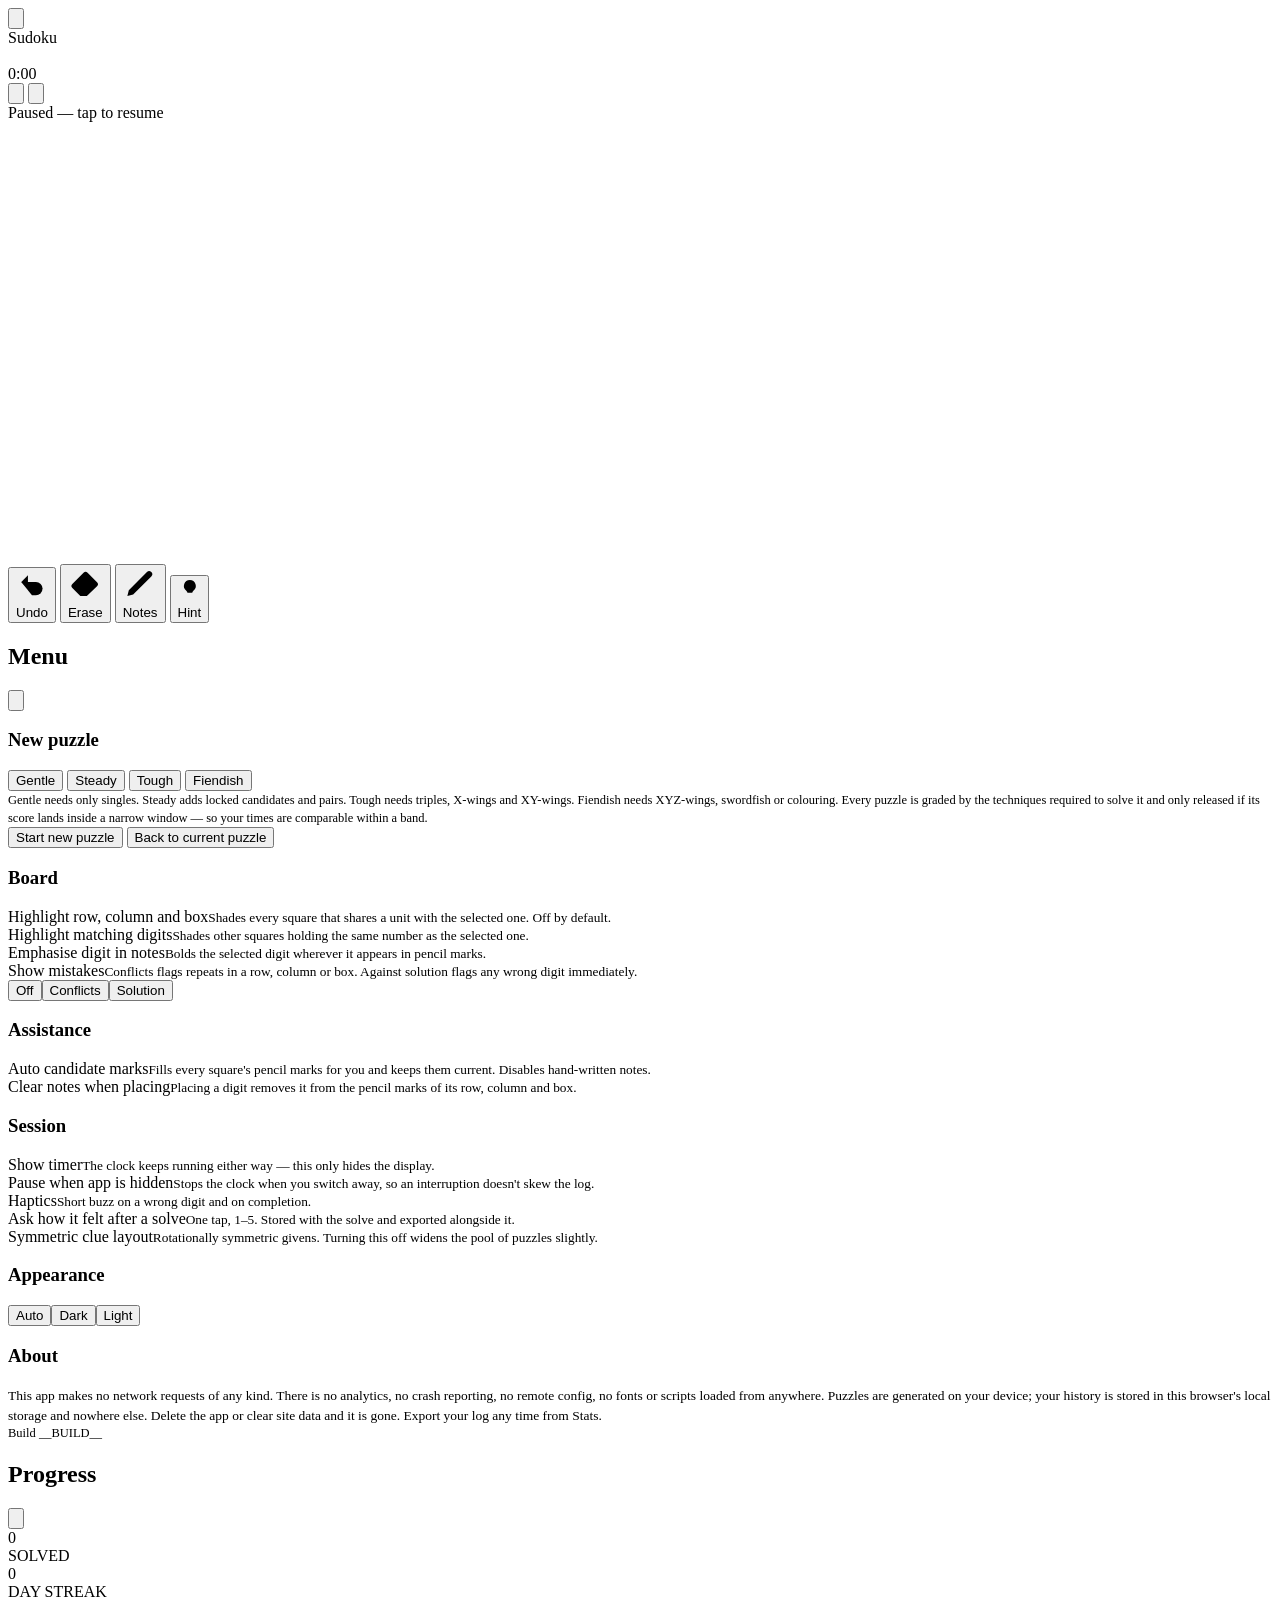
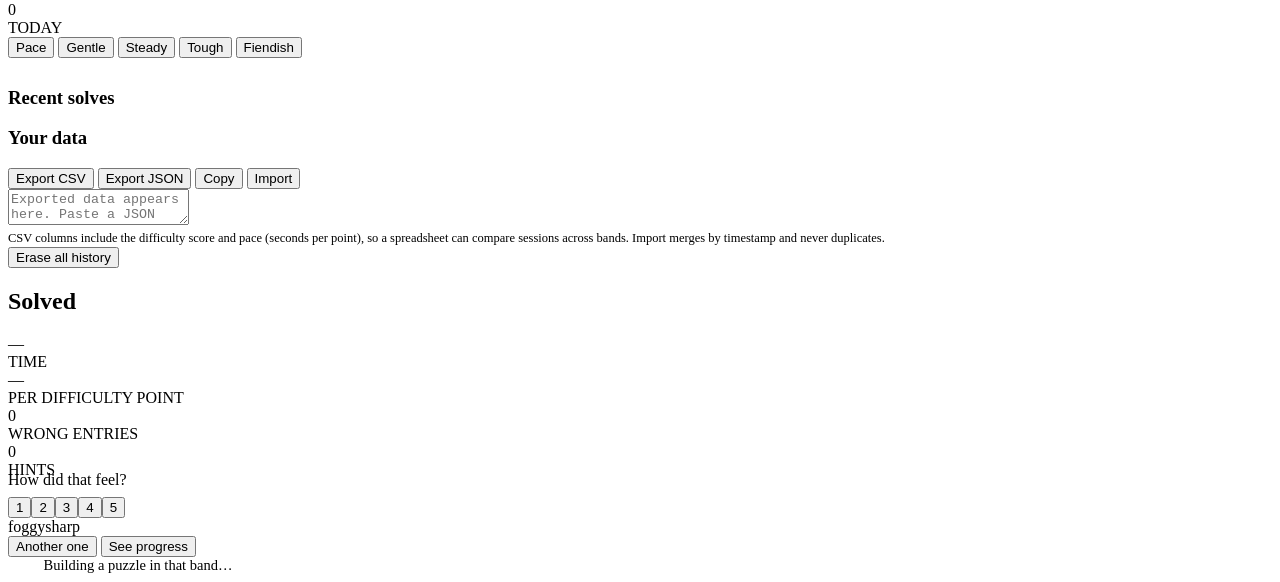
<file: src/shell.html>
<!DOCTYPE html>
<html lang="en" data-theme="dark">
<head>
<meta charset="utf-8">
<title>Sudoku</title>
<meta name="viewport" content="width=device-width, initial-scale=1, maximum-scale=1, viewport-fit=cover, user-scalable=no">
<meta name="theme-color" content="#0e1013">
<meta name="apple-mobile-web-app-capable" content="yes">
<meta name="mobile-web-app-capable" content="yes">
<meta name="apple-mobile-web-app-status-bar-style" content="black-translucent">
<meta name="apple-mobile-web-app-title" content="Sudoku">
<meta name="referrer" content="no-referrer">
<meta name="robots" content="noindex, nofollow">
<link rel="apple-touch-icon" href="__ICON__">
<link rel="icon" href="__ICON__">
<link id="manifest" rel="manifest">
<style>__CSS__</style>
</head>
<body>

<div id="app">
  <div class="topbar">
    <button class="iconbtn" id="btnMenu" aria-label="Menu">
      <svg viewBox="0 0 24 24"><path d="M4 7h16M4 12h16M4 17h16"/></svg>
    </button>
    <div class="meta">
      <div class="band" id="mBand">Sudoku</div>
      <div class="sub" id="mSub">&nbsp;</div>
    </div>
    <div class="spacer"></div>
    <div class="timer" id="mTimer">0:00</div>
    <button class="iconbtn" id="btnPause" aria-label="Pause"><svg viewBox="0 0 24 24" id="pauseIcon"></svg></button>
    <button class="iconbtn" id="btnStats" aria-label="Statistics">
      <svg viewBox="0 0 24 24"><path d="M4 20V10M10 20V4M16 20v-7M22 20H2"/></svg>
    </button>
  </div>

  <div class="boardwrap">
    <div style="position:relative;width:min(100%,calc(100dvh - 300px),460px);aspect-ratio:1;container-type:inline-size">
      <div class="board" id="board"></div>
      <div class="paused-overlay hide" id="pausedOverlay">Paused — tap to resume</div>
    </div>
  </div>

  <div class="controls">
    <div class="toolrow">
      <button class="tool" id="btnUndo"><svg viewBox="0 0 24 24"><path d="M9 14L4 9l5-5"/><path d="M4 9h11a5 5 0 0 1 0 10h-3"/></svg>Undo</button>
      <button class="tool" id="btnErase"><svg viewBox="0 0 24 24"><path d="M20 20H8.5L3 14.5a2 2 0 0 1 0-2.8l7.7-7.7a2 2 0 0 1 2.8 0l6.5 6.5a2 2 0 0 1 0 2.8L13 20"/></svg>Erase</button>
      <button class="tool" id="btnNotes"><svg viewBox="0 0 24 24"><path d="M12 20h9"/><path d="M16.5 3.5a2.1 2.1 0 0 1 3 3L7 19l-4 1 1-4z"/></svg>Notes</button>
      <button class="tool" id="btnHint"><svg viewBox="0 0 24 24"><path d="M9 18h6M10 22h4"/><path d="M12 2a6 6 0 0 0-3.6 10.8c.6.5 1.1 1.4 1.2 2.2h4.8c.1-.8.6-1.7 1.2-2.2A6 6 0 0 0 12 2z"/></svg>Hint</button>
    </div>
    <div class="keypad" id="keypad"></div>
  </div>
</div>

<!-- ============ menu ============ -->
<div class="sheet" id="sheetMenu">
  <header>
    <h2>Menu</h2>
    <button class="iconbtn" id="closeMenu" aria-label="Close"><svg viewBox="0 0 24 24"><path d="M18 6L6 18M6 6l12 12"/></svg></button>
  </header>
  <div class="body">
    <div class="group">
      <h3>New puzzle</h3>
      <div class="row" style="flex-direction:column;align-items:stretch;gap:9px">
        <div class="seg" id="bandPick" style="flex-wrap:wrap">
          <button data-v="gentle">Gentle</button>
          <button data-v="steady">Steady</button>
          <button data-v="tough">Tough</button>
          <button data-v="fiendish">Fiendish</button>
        </div>
        <div style="font-size:12.5px;color:var(--muted);line-height:1.45">
          Gentle needs only singles. Steady adds locked candidates and pairs. Tough needs triples,
          X-wings and XY-wings. Fiendish needs XYZ-wings, swordfish or colouring.
          Every puzzle is graded by the techniques required to solve it and only released if its
          score lands inside a narrow window — so your times are comparable within a band.
        </div>
      </div>
    </div>
    <button class="bigbtn" id="btnStart">Start new puzzle</button>
    <button class="bigbtn ghost" id="btnResume">Back to current puzzle</button>

    <div class="group">
      <h3>Board</h3>
      <div class="row tappable"><div class="label">Highlight row, column and box<small>Shades every square that shares a unit with the selected one. Off by default.</small></div><div class="switch" id="swPeers"></div></div>
      <div class="row tappable"><div class="label">Highlight matching digits<small>Shades other squares holding the same number as the selected one.</small></div><div class="switch" id="swSame"></div></div>
      <div class="row tappable"><div class="label">Emphasise digit in notes<small>Bolds the selected digit wherever it appears in pencil marks.</small></div><div class="switch" id="swNoteHi"></div></div>
      <div class="row"><div class="label">Show mistakes<small>Conflicts flags repeats in a row, column or box. Against solution flags any wrong digit immediately.</small></div></div>
      <div class="row"><div class="seg" id="segMistakes" style="flex:1"><button data-v="off">Off</button><button data-v="conflicts">Conflicts</button><button data-v="solution">Solution</button></div></div>
    </div>

    <div class="group">
      <h3>Assistance</h3>
      <div class="row tappable"><div class="label">Auto candidate marks<small>Fills every square's pencil marks for you and keeps them current. Disables hand-written notes.</small></div><div class="switch" id="swAutoC"></div></div>
      <div class="row tappable"><div class="label">Clear notes when placing<small>Placing a digit removes it from the pencil marks of its row, column and box.</small></div><div class="switch" id="swClearNotes"></div></div>
    </div>

    <div class="group">
      <h3>Session</h3>
      <div class="row tappable"><div class="label">Show timer<small>The clock keeps running either way — this only hides the display.</small></div><div class="switch" id="swTimer"></div></div>
      <div class="row tappable"><div class="label">Pause when app is hidden<small>Stops the clock when you switch away, so an interruption doesn't skew the log.</small></div><div class="switch" id="swAutoPause"></div></div>
      <div class="row tappable"><div class="label">Haptics<small>Short buzz on a wrong digit and on completion.</small></div><div class="switch" id="swHaptics"></div></div>
      <div class="row tappable"><div class="label">Ask how it felt after a solve<small>One tap, 1–5. Stored with the solve and exported alongside it.</small></div><div class="switch" id="swCheckin"></div></div>
      <div class="row tappable"><div class="label">Symmetric clue layout<small>Rotationally symmetric givens. Turning this off widens the pool of puzzles slightly.</small></div><div class="switch" id="swSym"></div></div>
    </div>

    <div class="group">
      <h3>Appearance</h3>
      <div class="row"><div class="seg" id="segTheme" style="flex:1"><button data-v="auto">Auto</button><button data-v="dark">Dark</button><button data-v="light">Light</button></div></div>
    </div>

    <div class="group">
      <h3>About</h3>
      <div class="row"><div class="label" style="font-size:13.5px;line-height:1.5;color:var(--muted)">
        This app makes no network requests of any kind. There is no analytics, no crash reporting,
        no remote config, no fonts or scripts loaded from anywhere. Puzzles are generated on your
        device; your history is stored in this browser's local storage and nowhere else.
        Delete the app or clear site data and it is gone. Export your log any time from Stats.
      </div></div>
      <div class="row"><div class="label" style="font-size:12.5px;color:var(--muted)">Build __BUILD__</div></div>
    </div>
  </div>
</div>

<!-- ============ stats ============ -->
<div class="sheet" id="sheetStats">
  <header>
    <h2>Progress</h2>
    <button class="iconbtn" id="closeStats" aria-label="Close"><svg viewBox="0 0 24 24"><path d="M18 6L6 18M6 6l12 12"/></svg></button>
  </header>
  <div class="body">
    <div class="cards">
      <div class="card"><div class="v" id="sTotal">0</div><div class="k">SOLVED</div></div>
      <div class="card"><div class="v" id="sStreak">0</div><div class="k">DAY STREAK</div></div>
      <div class="card"><div class="v" id="sToday">0</div><div class="k">TODAY</div></div>
    </div>

    <div class="seg" id="chartPick" style="margin-bottom:10px">
      <button data-v="all" class="on">Pace</button>
      <button data-v="gentle">Gentle</button>
      <button data-v="steady">Steady</button>
      <button data-v="tough">Tough</button>
      <button data-v="fiendish">Fiendish</button>
    </div>
    <div class="chartbox">
      <div id="chart"></div>
      <div class="chart-note" id="chartNote"></div>
    </div>

    <div class="group"><table class="stats" id="statTable"></table></div>

    <div class="group">
      <h3>Recent solves</h3>
      <div class="log" id="log"></div>
    </div>

    <div class="group">
      <h3>Your data</h3>
      <div class="row" style="flex-direction:column;align-items:stretch;gap:9px">
        <div class="seg">
          <button id="btnCSV">Export CSV</button>
          <button id="btnJSON">Export JSON</button>
          <button id="btnCopy">Copy</button>
          <button id="btnImport">Import</button>
        </div>
        <textarea class="exportbox hide" id="exportBox" spellcheck="false" placeholder="Exported data appears here. Paste a JSON export in and tap Import to merge it."></textarea>
        <div style="font-size:12.5px;color:var(--muted);line-height:1.45">
          CSV columns include the difficulty score and pace (seconds per point), so a spreadsheet
          can compare sessions across bands. Import merges by timestamp and never duplicates.
        </div>
      </div>
    </div>
    <button class="bigbtn ghost" id="btnWipe" style="color:var(--bad)">Erase all history</button>
  </div>
</div>

<!-- ============ result ============ -->
<div class="modal" id="modalDone">
  <div class="panel">
    <h2>Solved</h2>
    <div class="lead" id="rLead"></div>
    <div class="resultgrid">
      <div><div class="v" id="rTime">—</div><div class="k">TIME</div></div>
      <div><div class="v" id="rPace">—</div><div class="k">PER DIFFICULTY POINT</div></div>
      <div><div class="v" id="rErr">0</div><div class="k">WRONG ENTRIES</div></div>
      <div><div class="v" id="rHint">0</div><div class="k">HINTS</div></div>
    </div>
    <div class="lead" id="rBest" style="margin-top:-8px"></div>
    <div id="checkinBlock">
      <div class="lead" style="margin-bottom:8px">How did that feel?</div>
      <div class="rating" id="rating">
        <button data-v="1">1</button><button data-v="2">2</button><button data-v="3">3</button><button data-v="4">4</button><button data-v="5">5</button>
      </div>
      <div class="rating-labels"><span>foggy</span><span>sharp</span></div>
    </div>
    <button class="bigbtn" id="doneNew">Another one</button>
    <button class="bigbtn ghost" id="doneStats">See progress</button>
  </div>
</div>

<div class="modal" id="modalBusy">
  <div class="panel" style="text-align:center;max-width:260px">
    <div class="spinner"></div>
    <div style="font-size:14.5px;color:var(--muted)">Building a puzzle in that band…</div>
  </div>
</div>

<div class="toast" id="toast"></div>

<script id="engine-src">__ENGINE__</script>
<script>__APP__</script>
</body>
</html>
</file>
